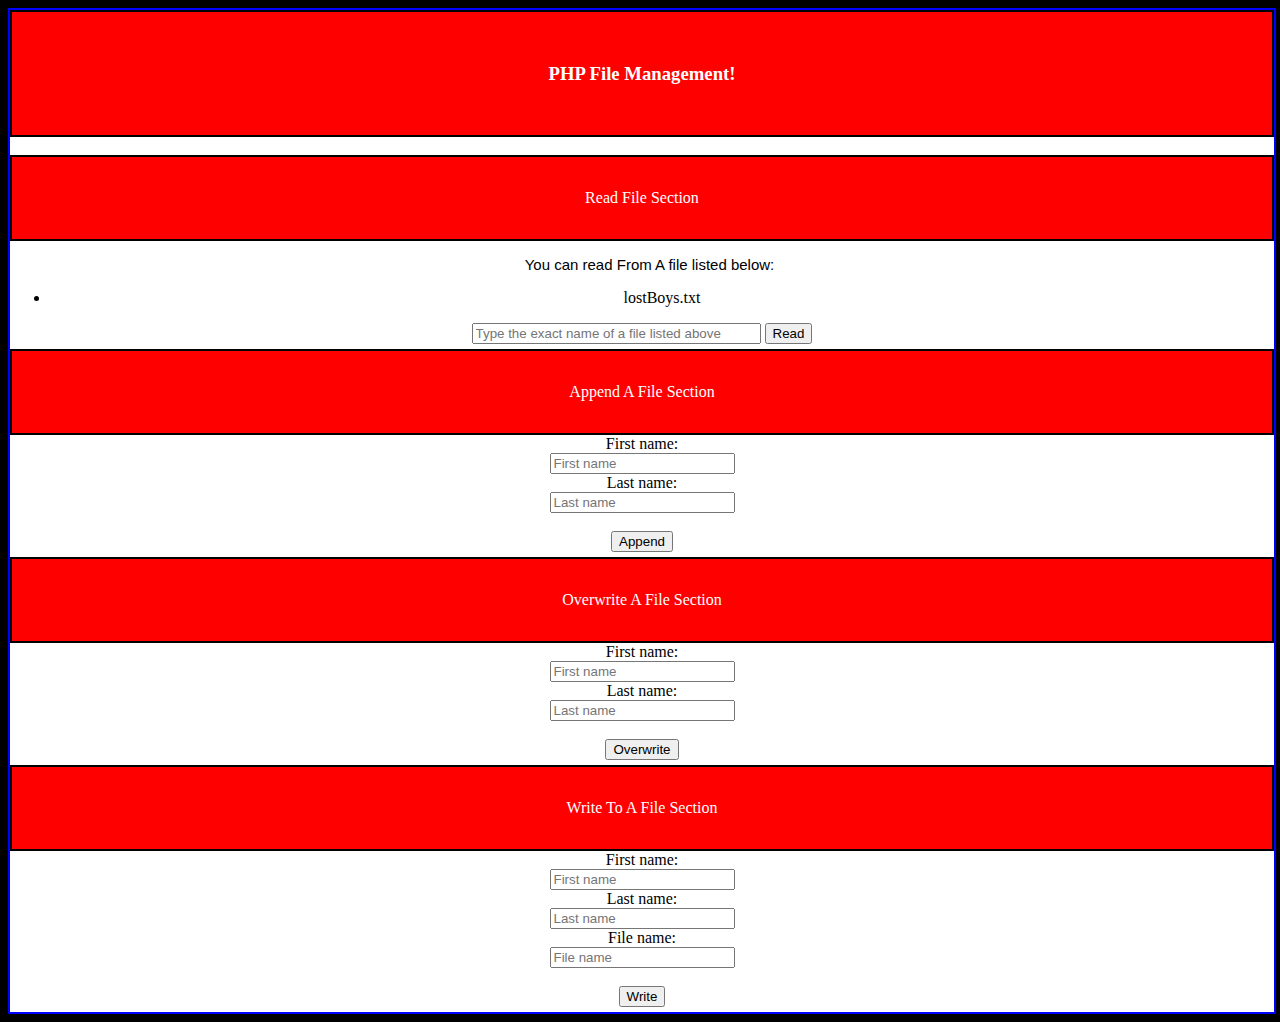
<file: HomeWork/HW 5/index.html>
<!DOCTYPE HTML>
<html>
<head>
    <meta charset="utf-8">
    <title>Home Work 5</title>
    <link rel="stylesheet" href="css/mystyle.css">
    </head>
    
    <body class="black">
        
      <div class="grid"> 
          
          <header><h3>PHP File Management!</h3></header>
          <br>
         
          
          <!-- Row 1 Read file -->
    <div class="row">
        <div class="col12">
            <header>Read File Section</header>
            <p class="center">You can read From A file listed below:</p>
            <ul class="center">
            <li class="center">lostBoys.txt</li>
            </ul>
        
            <form class="center" action="Readfile.php" method="post">
           <input type="text" name="filename" placeholder="Type the exact name of a file listed above" size="33">
           <input type="submit" value="Read">
            </form>
        </div>
    </div>
      
          <!-- Row 2 Append file -->
    <div class="row">
        <div class="col12">
        <header>Append A File Section</header>
        <form class="center" action="appendfile.php" method="post">
            First name:<br>
            <input type="text" name="fname" placeholder="First name">
            <br>
            Last name:<br>
            <input type="text" name="lname"  placeholder="Last name">
            <br><br>
            <input type="submit" value="Append">
        </form>
              </div>
        </div>
          
           <!-- Row 3 Overwrite A file -->
    <div class="row">
        <div class="col12">
        <header>Overwrite A File Section</header>
        <form class="center" action="overwrite.php" method="post">
            First name:<br>
            <input type="text" name="fname" placeholder="First name">
            <br>
            Last name:<br>
            <input type="text" name="lname"  placeholder="Last name">
            <br><br>
            <input type="submit" value="Overwrite">
        </form>     
              </div>
        </div>
          
          <!-- Row 4 Write To A file -->
    <div class="row">
        <div class="col12">
        <header>Write To A File Section</header>
        <form class="center" action="write.php" method="post">
            First name:<br>
            <input type="text" name="fname" placeholder="First name">
            <br>
            Last name:<br>
            <input type="text" name="lname"  placeholder="Last name">
            <br>
            File name:<br>
            <input type="text" name="filename"  placeholder="File name">
            <br><br>
            <input type="submit" value="Write">
        </form>     
              </div>
    </div>
          
          <!-- End of grid div tag-->
        </div>
    
    </body>
</html>
</file>
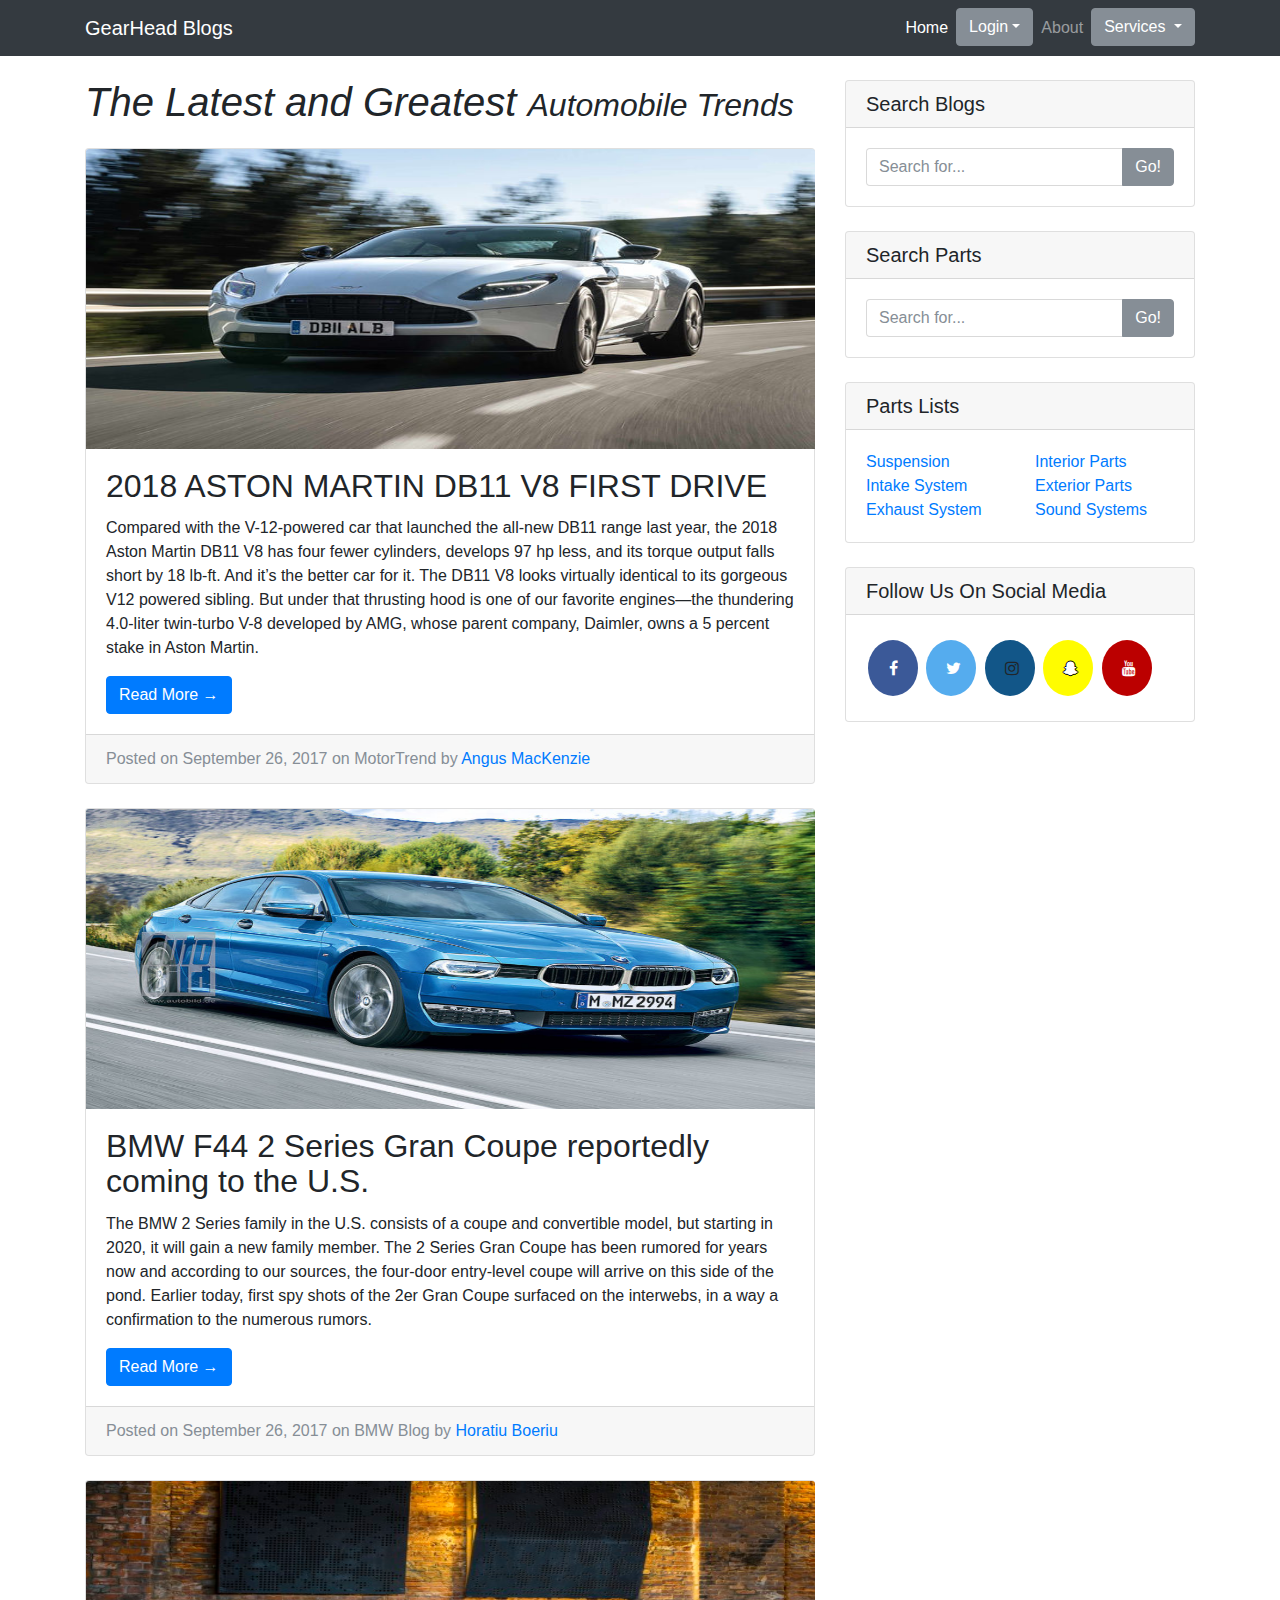
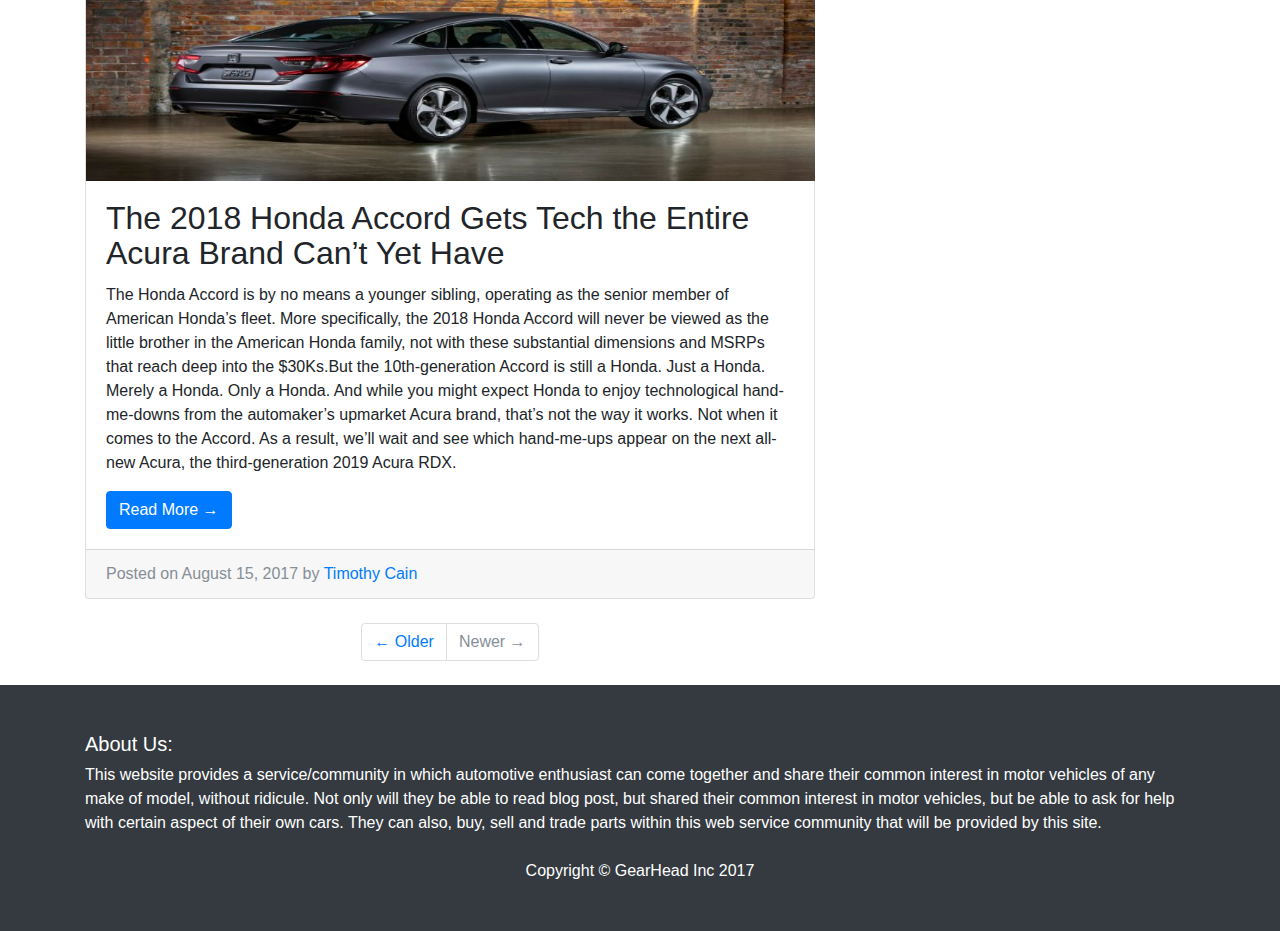
<file: HomeWork/Project 2/index.html>
<!DOCTYPE html>
<html lang="en">

  <head>

    <meta charset="utf-8">
    <meta name="viewport" content="width=device-width, initial-scale=1, shrink-to-fit=no">
    <meta name="description" content="">
    <meta name="author" content="">

    <title>GearHead Inc</title>
      <!-- Other CSS -->
      <link rel="stylesheet" href="https://cdnjs.cloudflare.com/ajax/libs/font-awesome/4.7.0/css/font-awesome.min.css">
      <link rel="stylesheet" href="mycss/mycss.css">

    <!-- Bootstrap core CSS -->
    <link href="vendor/bootstrap/css/bootstrap.min.css" rel="stylesheet">

    <!-- Custom styles for this template -->
    <link href="css/blog-home.css" rel="stylesheet">
    <link rel="stylesheet" href="https://cdnjs.cloudflare.com/ajax/libs/font-awesome/4.7.0/css/font-awesome.min.css">

  </head>

  <body>
      

    <!-- Navigation -->
    <nav class="navbar navbar-expand-lg navbar-dark bg-dark fixed-top">
      <div class="container">
        <a class="navbar-brand" href="index.html">GearHead Blogs</a>
        <button class="navbar-toggler" type="button" data-toggle="collapse" data-target="#navbarResponsive" aria-controls="navbarResponsive" aria-expanded="false" aria-label="Toggle navigation">
          <span class="navbar-toggler-icon"></span>
        </button>
        <div class="collapse navbar-collapse" id="navbarResponsive">
          <ul class="navbar-nav ml-auto">
            <li class="nav-item active">
              <a class="nav-link" href="index.html">Home
                <span class="sr-only">(current)</span>
              </a>
            </li>
              
             <li class="nav-item">
                  <div class="dropdown">
                     <button class="btn btn-secondary dropdown-toggle" type="button" id="dropdownMenuButton" data-toggle="dropdown" aria-haspopup="true" aria-expanded="false">Login</button>
                      <div class="dropdown-menu" aria-labelledby="dropdownMenuButton">
                        <form class="form-group">
                          <div>
                            <label for="usr">Username:</label>
                            <input type="text" class="form-control" id="usr">
                            <label for="pwd">Password:</label>
                            <input type="password" class="form-control" id="pwd">
                            </div>
                        </form>
                           <span class="input-group-btn">
                               <button class="btn btn-secondary" type="button">Signin</button>
                          </span>
                    </div>
                  </div>
              </li>
              
            <li class="nav-item">
              <a class="nav-link" href="#About">About</a>
            </li>
              
              <li class="nav-item">
                  <div class="dropdown">
                     <button class="btn btn-secondary dropdown-toggle" type="button" id="dropdownMenuButton" data-toggle="dropdown" aria-haspopup="true" aria-expanded="false">Services
                      </button>
                      <div class="dropdown-menu" aria-labelledby="dropdownMenuButton">
                        <a class="dropdown-item" href="#">Post Blogs</a>
                        <a class="dropdown-item" href="#">List item for sale</a>
                        <a class="dropdown-item" href="#">Browse items for sale</a>
                        <a class="dropdown-item" href="#">Post Videos</a>
                        <a class="dropdown-item" href="#">Chat</a>
                    </div>
                  </div>
              </li>
              
            <li class="nav-item">
              <!--<a class="nav-link" href="#">Contact</a>-->
                
            </li>
          </ul>
        </div>
      </div>
    </nav>

    <!-- Page Content -->
    <div class="container">

      <div class="row">

        <!-- Blog Entries Column -->
        <div class="col-md-8">

          <h1 class="my-4"><em>The Latest and Greatest
            <small>Automobile Trends</small>
              </em></h1>

          <!-- Blog Post -->
          <div class="card mb-4">
            <img class="card-img-top" src="myimg/2018-Aston-Martin-DB11-V8-front-three-quarter-in-motion-02-close-crop.jpg" style="width:729px; height:300px;" alt="2018 Aston Martin DB11 V8">
            <div class="card-body">
              <h2 class="card-title">2018 ASTON MARTIN DB11 V8 FIRST DRIVE</h2>
              <p class="card-text">Compared with the V-12-powered car that launched the all-new DB11 range last year, the 2018 Aston Martin DB11 V8 has four fewer cylinders, develops 97 hp less, and its torque output falls short by 18 lb-ft. And it’s the better car for it. The DB11 V8 looks virtually identical to its gorgeous V12 powered sibling. But under that thrusting hood is one of our favorite engines—the thundering 4.0-liter twin-turbo V-8 developed by AMG, whose parent company, Daimler, owns a 5 percent stake in Aston Martin.</p>
              <a href="http://www.motortrend.com/cars/aston-martin/db11/2018/2018-aston-martin-db11-v8-first-drive/" class="btn btn-primary">Read More &rarr;</a>
            </div>
            <div class="card-footer text-muted">
              Posted on September 26, 2017 on MotorTrend by
              <a href="http://www.motortrend.com/staff/angus-mackenzie/">Angus MacKenzie</a>
            </div>
          </div>

          <!-- Blog Post -->
          <div class="card mb-4">
            <img class="card-img-top" src="myimg/bmw-2-series-gran-coupe-rendering-830x553.jpg" alt="Card image cap" style="width:729px; height:300px;">
            <div class="card-body">
              <h2 class="card-title">BMW F44 2 Series Gran Coupe reportedly coming to the U.S.</h2>
              <p class="card-text">The BMW 2 Series family in the U.S. consists of a coupe and convertible model, but starting in 2020, it will gain a new family member. The 2 Series Gran Coupe has been rumored for years now and according to our sources, the four-door entry-level coupe will arrive on this side of the pond. Earlier today, first spy shots of the 2er Gran Coupe surfaced on the interwebs, in a way a confirmation to the numerous rumors.</p>
              <a href="http://www.bmwblog.com/2017/09/26/bmw-f44-2-series-gran-coupe-reportedly-coming-u-s/" class="btn btn-primary">Read More &rarr;</a>
            </div>
            <div class="card-footer text-muted">
              Posted on September 26, 2017 on BMW Blog by
              <a href="http://www.bmwblog.com/author/admin/">Horatiu Boeriu</a>
            </div>
          </div>

          <!-- Blog Post -->
          <div class="card mb-4">
            <img class="card-img-top" src="myimg/2018-Honda-Accord-Touring-grey.jpg" alt="2018 Honda Accord" style="width:729px; height:300px;">
            <div class="card-body">
              <h2 class="card-title">The 2018 Honda Accord Gets Tech the Entire Acura Brand Can’t Yet Have</h2>
              <p class="card-text">The Honda Accord is by no means a younger sibling, operating as the senior member of American Honda’s fleet.
              More specifically, the 2018 Honda Accord will never be viewed as the little brother in the American Honda family, not with these substantial dimensions and MSRPs that reach deep into the $30Ks.But the 10th-generation Accord is still a Honda. Just a Honda. Merely a Honda. Only a Honda. And while you might expect Honda to enjoy technological hand-me-downs from the automaker’s upmarket Acura brand, that’s not the way it works. Not when it comes to the Accord. As a result, we’ll wait and see which hand-me-ups appear on the next all-new Acura, the third-generation 2019 Acura RDX.</p>
              <a href="http://www.thetruthaboutcars.com/2017/08/2018-honda-accord-gets-tech-acura-brand-cant-yet/#more-1585162" class="btn btn-primary">Read More &rarr;</a>
            </div>
            <div class="card-footer text-muted">
              Posted on August 15, 2017 by
              <a href="http://www.thetruthaboutcars.com/author/timothy-cain/">Timothy Cain</a>
            </div>
          </div>

          <!-- Pagination -->
          <ul class="pagination justify-content-center mb-4">
            <li class="page-item">
              <a class="page-link" href="#">&larr; Older</a>
            </li>
            <li class="page-item disabled">
              <a class="page-link" href="#">Newer &rarr;</a>
            </li>
          </ul>

        </div>

        <!-- Sidebar Widgets Column -->
        <div class="col-md-4">

          <!-- Search Widget -->
          <div class="card my-4">
            <h5 class="card-header">Search Blogs</h5>
            <div class="card-body">
              <div class="input-group">
                <input type="text" class="form-control" placeholder="Search for...">
                <span class="input-group-btn">
                  <button class="btn btn-secondary" type="button">Go!</button>
                </span>
              </div>
            </div>
          </div>
            
            <div class="card my-4">
            <h5 class="card-header">Search Parts</h5>
            <div class="card-body">
              <div class="input-group">
                <input type="text" class="form-control" placeholder="Search for...">
                <span class="input-group-btn">
                  <button class="btn btn-secondary" type="button">Go!</button>
                </span>
              </div>
            </div>
          </div>

          <!-- Categories Widget -->
          <div class="card my-4">
            <h5 class="card-header">Parts Lists</h5>
            <div class="card-body">
              <div class="row">
                <div class="col-lg-6">
                  <ul class="list-unstyled mb-0">
                    <li>
                      <a href="#">Suspension</a>
                    </li>
                    <li>
                      <a href="#">Intake System</a>
                    </li>
                    <li>
                      <a href="#">Exhaust System</a>
                    </li>
                  </ul>
                </div>
                <div class="col-lg-6">
                  <ul class="list-unstyled mb-0">
                    <li>
                      <a href="#">Interior Parts</a>
                    </li>
                    <li>
                      <a href="#">Exterior Parts</a>
                    </li>
                    <li>
                      <a href="#">Sound Systems</a>
                    </li>
                  </ul>
                </div>
              </div>
            </div>
          </div>

          <!-- Side Widget -->
          <div class="card my-4">
            <h5 class="card-header">Follow Us On Social Media</h5>
            <div class="card-body">
                <a class="fa fa-facebook" href="#"></a>
              <a class="fa fa-twitter" href="#"></a> 
              <a class="fa fa-instagram"></a>
              <a class="fa fa-snapchat-ghost" href="#"></a>  
              <a class="fa fa-youtube" href="#" ></a>
            </div>
          </div>

        </div>

      </div>
      <!-- /.row -->

    </div>
    <!-- /.container -->

    <!-- Footer -->
    <footer class="py-5 bg-dark">
      <div class="container">
          <h5 class="text-white">About Us:</h5>
          <a name ="About"><p class="m-0 text-left text-white">This website provides a service/community in which automotive enthusiast can come together and share their common interest in motor vehicles of any make of model, without ridicule. Not only will they be able to read blog post, but shared their common interest in motor vehicles, but be able to ask for help with certain aspect of their own cars. They can also, buy, sell and trade parts within this web service community that will be provided by this site.</p></a>
          <br>
        <p class="m-0 text-center text-white">Copyright &copy; GearHead Inc 2017</p>
      </div>
      <!-- /.container -->
    </footer>

    <!-- Bootstrap core JavaScript -->
    <script src="vendor/jquery/jquery.min.js"></script>
    <script src="vendor/popper/popper.min.js"></script>
    <script src="vendor/bootstrap/js/bootstrap.min.js"></script>

  </body>

</html>
</file>
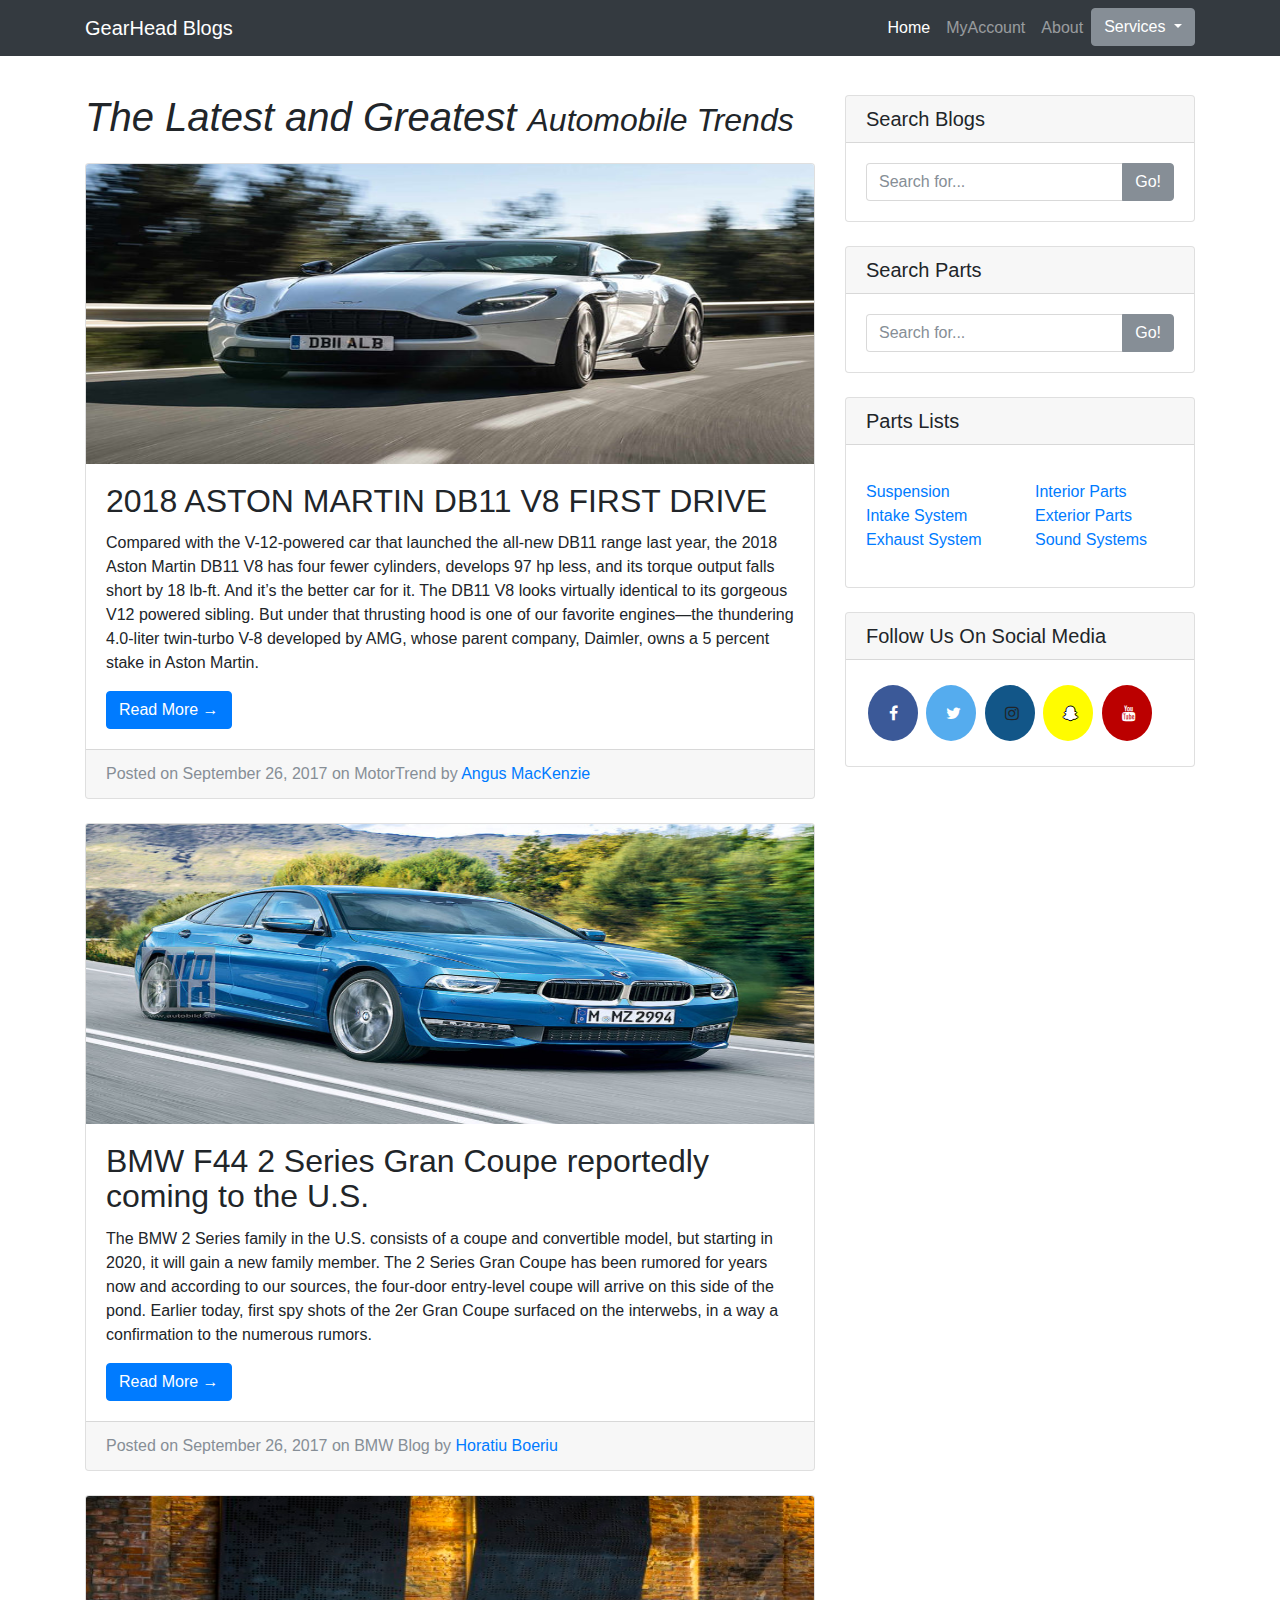
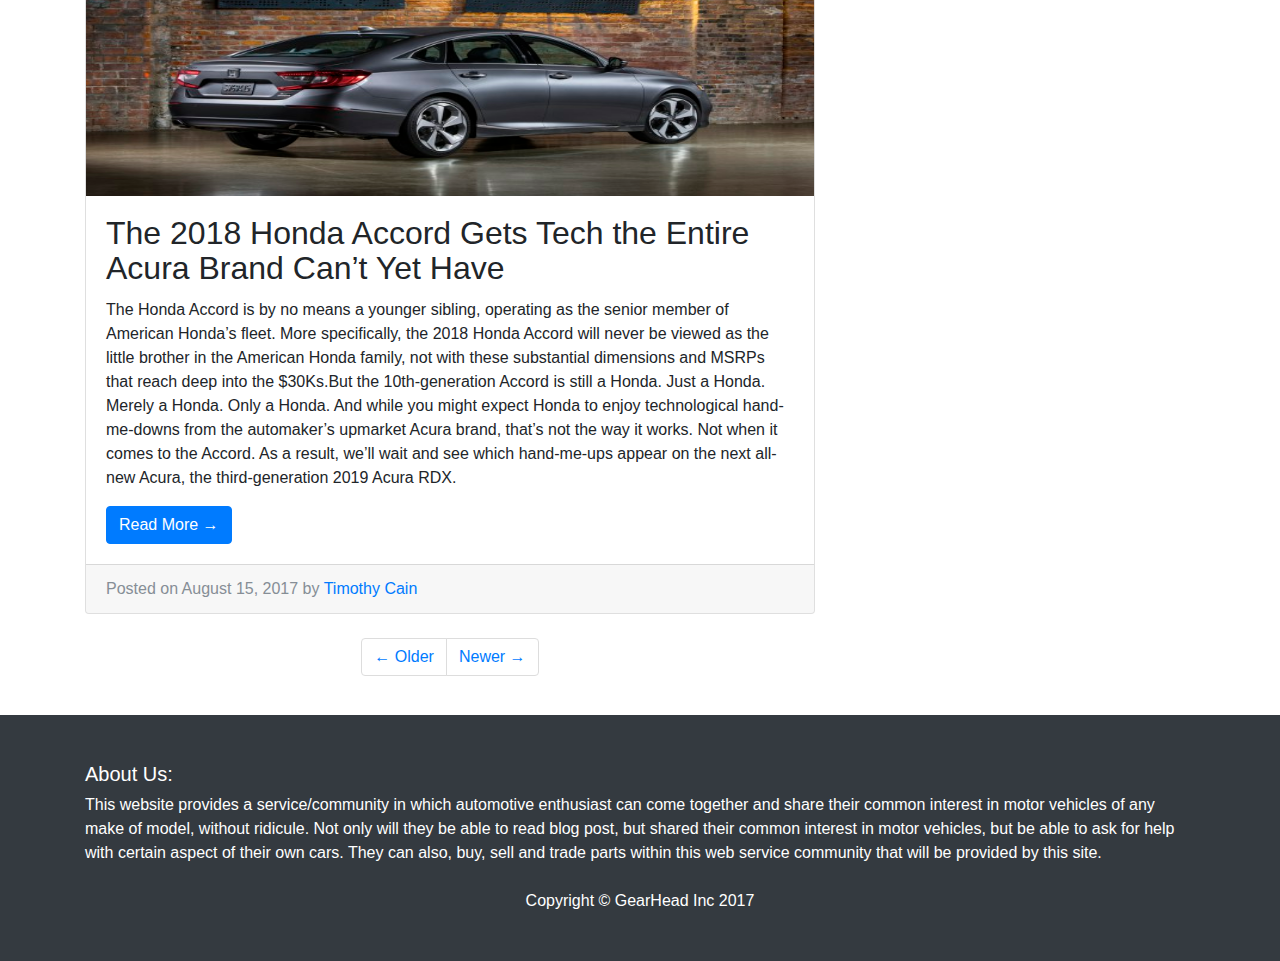
<file: HomeWork/Project 3/index.html>
<!DOCTYPE html>
<html lang="en">

  <head>

    <meta charset="utf-8">
    <meta name="viewport" content="width=device-width, initial-scale=1, shrink-to-fit=no">
    <meta name="description" content="">
    <meta name="author" content="">

    <title>GearHead Inc</title>
      <!-- Other CSS -->
      <link rel="stylesheet" href="https://cdnjs.cloudflare.com/ajax/libs/font-awesome/4.7.0/css/font-awesome.min.css">
      <link rel="stylesheet" href="css/mycss1.css">

    <!-- Bootstrap core CSS -->
    <link href="vendor/bootstrap/css/bootstrap.min.css" rel="stylesheet">

    <!-- Custom styles for this template -->
    <link href="css/blog-home.css" rel="stylesheet">
    <link rel="stylesheet" href="https://cdnjs.cloudflare.com/ajax/libs/font-awesome/4.7.0/css/font-awesome.min.css">

  </head>

  <body>
      

    <!-- Navigation -->
    <nav class="navbar navbar-expand-lg navbar-dark bg-dark fixed-top">
      <div class="container">
        <a class="navbar-brand" href="index.html">GearHead Blogs</a>
        <button class="navbar-toggler" type="button" data-toggle="collapse" data-target="#navbarResponsive" aria-controls="navbarResponsive" aria-expanded="false" aria-label="Toggle navigation">
          <span class="navbar-toggler-icon"></span>
        </button>
        <div class="collapse navbar-collapse" id="navbarResponsive">
          <ul class="navbar-nav ml-auto">
            <li class="nav-item active">
              <a class="nav-link" href="index.html">Home
                <span class="sr-only">(current)</span>
              </a>
            </li>
              
              <li class="nav-item">
                  <a class="nav-link" href="signin-signup%20form.html">MyAccount</a>
              </li>
              
            <li class="nav-item">
              <a class="nav-link" href="#About">About</a>
    
              <li class="nav-item">
                  <div class="dropdown">
                     <button class="btn btn-secondary dropdown-toggle" type="button" id="dropdownMenuButton" data-toggle="dropdown" aria-haspopup="true" aria-expanded="false">Services
                      </button>
                      <div class="dropdown-menu" aria-labelledby="dropdownMenuButton">
                        <a class="dropdown-item" href="write_new_blog_form.html">Write a Blog</a>
                        <a class="dropdown-item" href="#">List item for sale</a>
                        <a class="dropdown-item" href="#Parts Lists">Browse items for sale</a>
                        <a class="dropdown-item" href="#">Post Videos</a>
                        <a class="dropdown-item" href="#">Chat</a>
                    </div>
                  </div>
              </li>
              
            <li class="nav-item">
              <!--<a class="nav-link" href="#">Contact</a>-->
                
            </li>
          </ul>
        </div>
      </div>
    </nav>

    <!-- Page Content -->
    <div class="container">

      <div class="row">

        <!-- Blog Entries Column -->
        <div class="col-md-8">

          <h1 class="my-4"><em>The Latest and Greatest
            <small>Automobile Trends</small>
              </em></h1>

          <!-- Blog Post -->
          <div class="card mb-4">
            <img class="card-img-top" src="myimg/2018-Aston-Martin-DB11-V8-front-three-quarter-in-motion-02-close-crop.jpg" style="width:729px; height:300px;" alt="2018 Aston Martin DB11 V8">
            <div class="card-body">
              <h2 class="card-title">2018 ASTON MARTIN DB11 V8 FIRST DRIVE</h2>
              <p class="card-text">Compared with the V-12-powered car that launched the all-new DB11 range last year, the 2018 Aston Martin DB11 V8 has four fewer cylinders, develops 97 hp less, and its torque output falls short by 18 lb-ft. And it’s the better car for it. The DB11 V8 looks virtually identical to its gorgeous V12 powered sibling. But under that thrusting hood is one of our favorite engines—the thundering 4.0-liter twin-turbo V-8 developed by AMG, whose parent company, Daimler, owns a 5 percent stake in Aston Martin.</p>
              <a href="http://www.motortrend.com/cars/aston-martin/db11/2018/2018-aston-martin-db11-v8-first-drive/" class="btn btn-primary">Read More &rarr;</a>
            </div>
            <div class="card-footer text-muted">
              Posted on September 26, 2017 on MotorTrend by
              <a href="http://www.motortrend.com/staff/angus-mackenzie/">Angus MacKenzie</a>
            </div>
          </div>

          <!-- Blog Post -->
          <div class="card mb-4">
            <img class="card-img-top" src="myimg/bmw-2-series-gran-coupe-rendering-830x553.jpg" alt="Card image cap" style="width:729px; height:300px;">
            <div class="card-body">
              <h2 class="card-title">BMW F44 2 Series Gran Coupe reportedly coming to the U.S.</h2>
              <p class="card-text">The BMW 2 Series family in the U.S. consists of a coupe and convertible model, but starting in 2020, it will gain a new family member. The 2 Series Gran Coupe has been rumored for years now and according to our sources, the four-door entry-level coupe will arrive on this side of the pond. Earlier today, first spy shots of the 2er Gran Coupe surfaced on the interwebs, in a way a confirmation to the numerous rumors.</p>
              <a href="http://www.bmwblog.com/2017/09/26/bmw-f44-2-series-gran-coupe-reportedly-coming-u-s/" class="btn btn-primary">Read More &rarr;</a>
            </div>
            <div class="card-footer text-muted">
              Posted on September 26, 2017 on BMW Blog by
              <a href="http://www.bmwblog.com/author/admin/">Horatiu Boeriu</a>
            </div>
          </div>

          <!-- Blog Post -->
          <div class="card mb-4">
            <img class="card-img-top" src="myimg/2018-Honda-Accord-Touring-grey.jpg" alt="2018 Honda Accord" style="width:729px; height:300px;">
            <div class="card-body">
              <h2 class="card-title">The 2018 Honda Accord Gets Tech the Entire Acura Brand Can’t Yet Have</h2>
              <p class="card-text">The Honda Accord is by no means a younger sibling, operating as the senior member of American Honda’s fleet.
              More specifically, the 2018 Honda Accord will never be viewed as the little brother in the American Honda family, not with these substantial dimensions and MSRPs that reach deep into the $30Ks.But the 10th-generation Accord is still a Honda. Just a Honda. Merely a Honda. Only a Honda. And while you might expect Honda to enjoy technological hand-me-downs from the automaker’s upmarket Acura brand, that’s not the way it works. Not when it comes to the Accord. As a result, we’ll wait and see which hand-me-ups appear on the next all-new Acura, the third-generation 2019 Acura RDX.</p>
              <a href="http://www.thetruthaboutcars.com/2017/08/2018-honda-accord-gets-tech-acura-brand-cant-yet/#more-1585162" class="btn btn-primary">Read More &rarr;</a>
            </div>
            <div class="card-footer text-muted">
              Posted on August 15, 2017 by
              <a href="http://www.thetruthaboutcars.com/author/timothy-cain/">Timothy Cain</a>
            </div>
          </div>

          <!-- Pagination -->
          <ul class="pagination justify-content-center mb-4">
            <li class="page-item">
              <a class="page-link" href="#">&larr; Older</a>
            </li>
            <li class="page-item">
              <a class="page-link" href="newer_blog.html">Newer &rarr;</a>
            </li>
          </ul>

        </div>

        <!-- Sidebar Widgets Column -->
        <div class="col-md-4">

          <!-- Search Widget -->
          <div class="card my-4">
            <h5 class="card-header">Search Blogs</h5>
            <div class="card-body">
              <div class="input-group">
                <input type="text" class="form-control" placeholder="Search for...">
                <span class="input-group-btn">
                  <button class="btn btn-secondary" type="button">Go!</button>
                </span>
              </div>
            </div>
          </div>
            
            <div class="card my-4">
            <h5 class="card-header">Search Parts</h5>
            <div class="card-body">
              <div class="input-group">
                <input type="text" class="form-control" placeholder="Search for...">
                <span class="input-group-btn">
                  <button class="btn btn-secondary" type="button">Go!</button>
                </span>
              </div>
            </div>
          </div>

          <!-- Categories Widget -->
          <div class="card my-4">
              <a name="Parts Lists"><h5 class="card-header">Parts Lists</h5></a>
            <div class="card-body">
              <div class="row">
                <div class="col-lg-6">
                  <ul class="list-unstyled mb-0">
                    <li>
                      <a href="#">Suspension</a>
                    </li>
                    <li>
                      <a href="#">Intake System</a>
                    </li>
                    <li>
                      <a href="#">Exhaust System</a>
                    </li>
                  </ul>
                </div>
                <div class="col-lg-6">
                  <ul class="list-unstyled mb-0">
                    <li>
                      <a href="#">Interior Parts</a>
                    </li>
                    <li>
                      <a href="#">Exterior Parts</a>
                    </li>
                    <li>
                      <a href="#">Sound Systems</a>
                    </li>
                  </ul>
                </div>
              </div>
            </div>
          </div>

          <!-- Side Widget -->
          <div class="card my-4">
            <h5 class="card-header">Follow Us On Social Media</h5>
            <div class="card-body">
                <a class="fa fa-facebook" href="#"></a>
              <a class="fa fa-twitter" href="#"></a> 
              <a class="fa fa-instagram"></a>
              <a class="fa fa-snapchat-ghost" href="#"></a>  
              <a class="fa fa-youtube" href="#" ></a>
            </div>
          </div>

        </div>

      </div>
      <!-- /.row -->

    </div>
    <!-- /.container -->

    <!-- Footer -->
    <footer class="py-5 bg-dark">
      <div class="container">
          <h5 class="text-white">About Us:</h5>
          <a name ="About"><p class="m-0 text-left text-white">This website provides a service/community in which automotive enthusiast can come together and share their common interest in motor vehicles of any make of model, without ridicule. Not only will they be able to read blog post, but shared their common interest in motor vehicles, but be able to ask for help with certain aspect of their own cars. They can also, buy, sell and trade parts within this web service community that will be provided by this site.</p></a>
          <br>
        <p class="m-0 text-center text-white">Copyright &copy; GearHead Inc 2017</p>
      </div>
      <!-- /.container -->
    </footer>
      
    <!-- Bootstrap core JavaScript -->
    <script src="vendor/jquery/jquery.min.js"></script>
    <script src="vendor/popper/popper.min.js"></script>
    <script src="vendor/bootstrap/js/bootstrap.min.js"></script>

  </body>

</html>
</file>
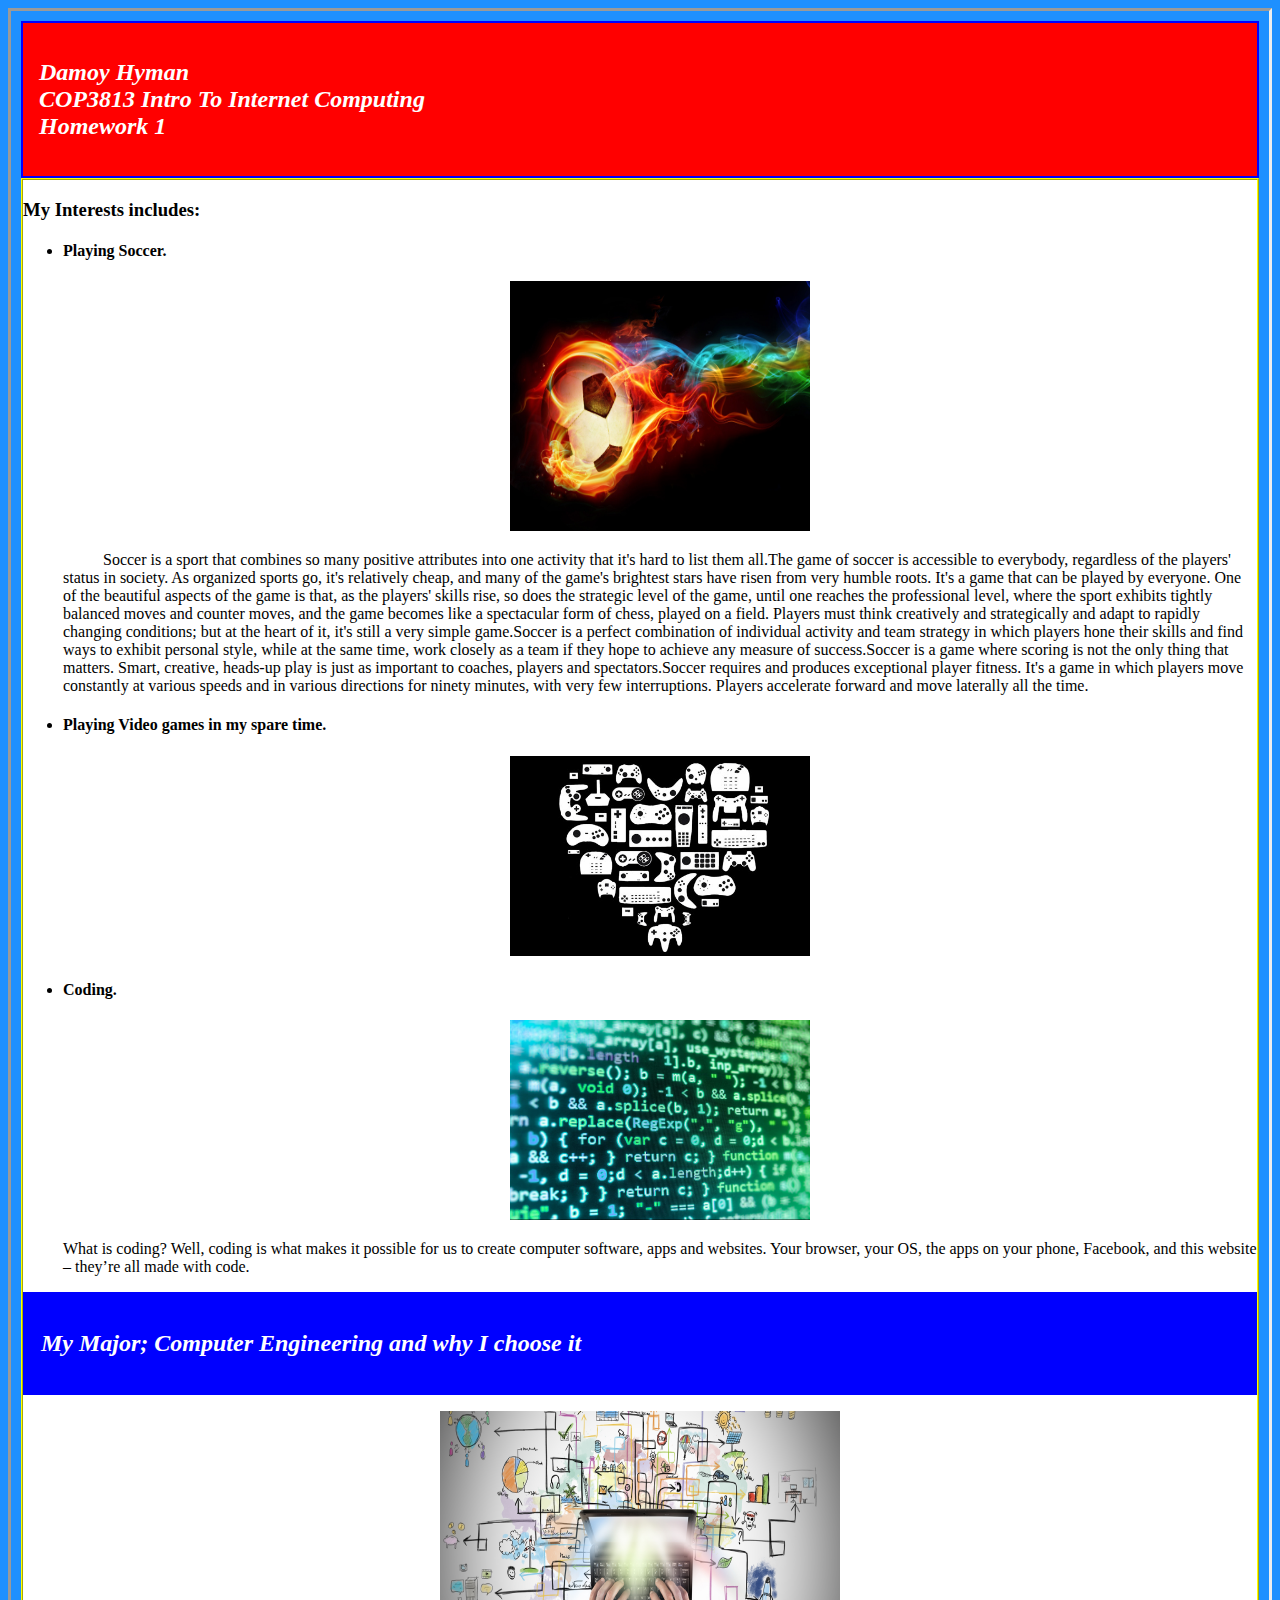
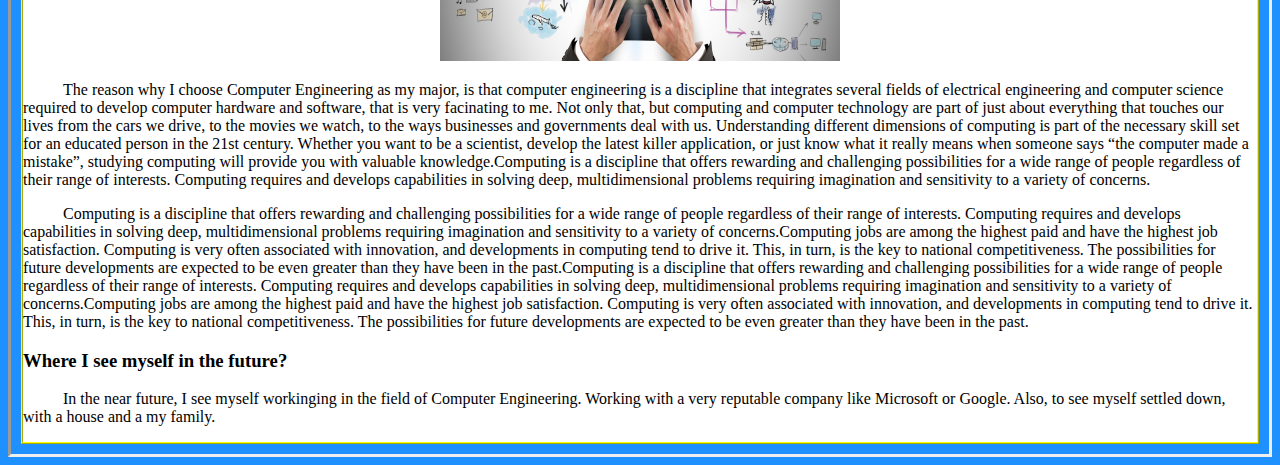
<file: HomeWork/HW 1/HW1.html>
<!DOCTYPE html>
<html> 
    <head> 
        <title>Damoy's Webpage</title> 
       <link rel="stylesheet" href="css/mystyle.css" >
    </head>
   
    <body>
        <header>
            <h2 style="font-family:serif"><em>Damoy Hyman<br>COP3813 Intro To Internet Computing<br>Homework 1</em></h2>
        </header>
       
       <div class="container">
           <h3 style="font-family:serif">My Interests includes:</h3>
           
           <ul>
               <li>
                <h4>Playing Soccer.</h4>
                <figure><img src="img/Soccer.jpg" width="300" height="250"></figure>
                <p class="indent">Soccer is a sport that combines so many positive attributes into one activity that it's hard to list them all.The game of soccer is accessible to everybody, regardless of the players' status in society. As organized sports go, it's relatively cheap, and many of the game's brightest stars have risen from very humble roots. It's a game that can be played by everyone. One of the beautiful aspects of the game is that, as the players' skills rise, so does the strategic level of the game, until one reaches the professional level, where the sport exhibits tightly balanced moves and counter moves, and the game becomes like a spectacular form of chess, played on a field. Players must think creatively and strategically and adapt to rapidly changing conditions; but at the heart of it, it's still a very simple game.Soccer is a perfect combination of individual activity and team strategy in which players hone their skills and find ways to exhibit personal style, while at the same time, work closely as a team if they hope to achieve any measure of success.Soccer is a game where scoring is not the only thing that matters. Smart, creative, heads-up play is just as important to coaches, players and spectators.Soccer requires and produces exceptional player fitness. It's a game in which players move constantly at various speeds and in various directions for ninety minutes, with very few interruptions. Players accelerate forward and move laterally all the time.</p>
               </li>
               
               <li><h4>Playing Video games in my spare time.</h4></li>
               <figure><img src="img/video-game.jpg" width="300" height="200"></figure>
               
               <li>
                   <h4>Coding.</h4>
                   <figure><img src="img/coding.jpg" width="300" height="200"></figure>
                   <p>What is coding? Well, coding is what makes it possible for us to create computer software, apps and websites. Your browser, your OS, the apps on your phone, Facebook, and this website – they’re all made with code.</p>
               </li>
         </ul>
           
           <div>
            <header style="background-color: blue">
                <h2 style="font-family:serif"><em>My Major; Computer Engineering and why I choose it</em></h2>
            </header>
               <figure><img src="img/CM.jpg" width="400" height="250"></figure>
               <p class="indent">The reason why I choose Computer Engineering as my major, is that computer engineering is a discipline that integrates several fields of electrical engineering and computer science required to develop computer hardware and software, that is very facinating to me. Not only that, but computing and computer technology are part of just about everything that touches our lives from the cars we drive, to the movies we watch, to the ways businesses and governments deal with us. Understanding different dimensions of computing is part of the necessary skill set for an educated person in the 21st century. Whether you want to be a scientist, develop the latest killer application, or just know what it really means when someone says “the computer made a mistake”, studying computing will provide you with valuable knowledge.Computing is a discipline that offers rewarding and challenging possibilities for a wide range of people regardless of their range of interests. Computing requires and develops capabilities in solving deep, multidimensional problems requiring imagination and sensitivity to a variety of concerns.</p>
               
               <p class="indent">Computing is a discipline that offers rewarding and challenging possibilities for a wide range of people regardless of their range of interests. Computing requires and develops capabilities in solving deep, multidimensional problems requiring imagination and sensitivity to a variety of concerns.Computing jobs are among the highest paid and have the highest job satisfaction. Computing is very often associated with innovation, and developments in computing tend to drive it. This, in turn, is the key to national competitiveness. The possibilities for future developments are expected to be even greater than they have been in the past.Computing is a discipline that offers rewarding and challenging possibilities for a wide range of people regardless of their range of interests. Computing requires and develops capabilities in solving deep, multidimensional problems requiring imagination and sensitivity to a variety of concerns.Computing jobs are among the highest paid and have the highest job satisfaction. Computing is very often associated with innovation, and developments in computing tend to drive it. This, in turn, is the key to national competitiveness. The possibilities for future developments are expected to be even greater than they have been in the past.</p>
       
           </div> 
           
           <div>
                <h3 style="font-family:fantasy">Where I see myself in the future?</h3>
                <p class="indent"> In the near future, I see myself workinging in the field of Computer Engineering. Working with a very reputable company like Microsoft or Google. Also, to see myself settled down, with a house and a my family.</p>
           </div>
           
       </div>
        
        
    </body>
</html>
</file>
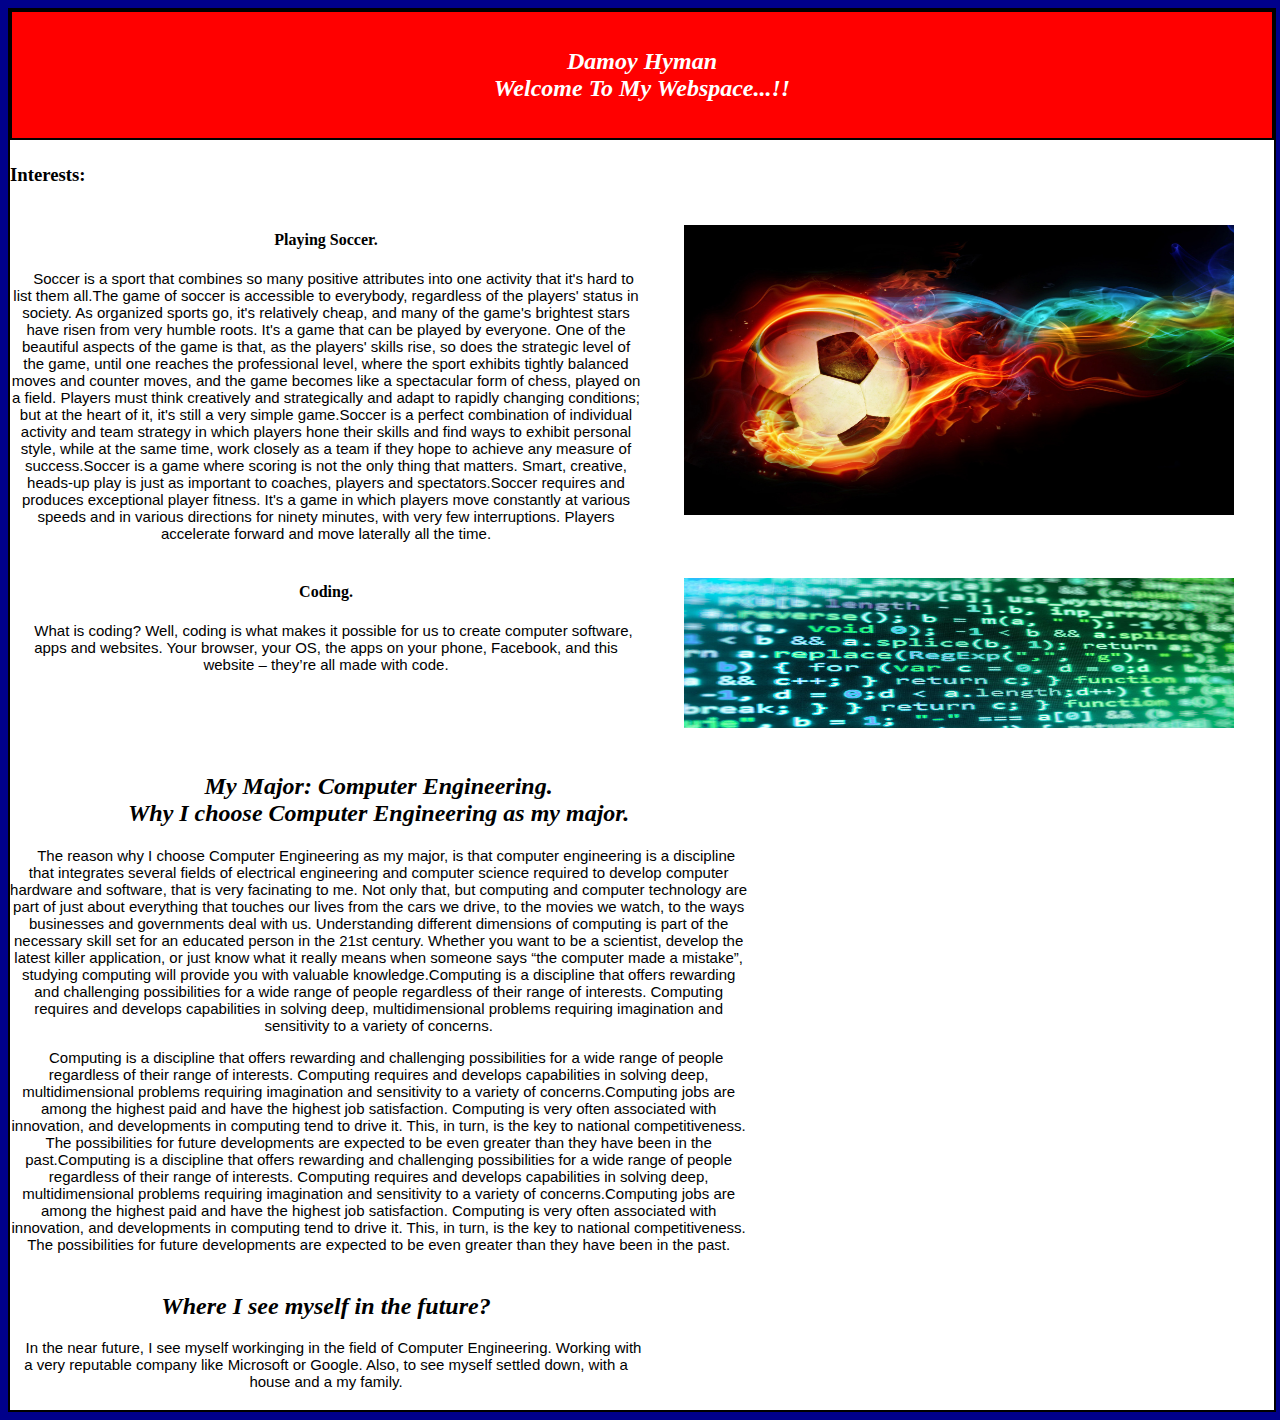
<file: HomeWork/HW 2/HW2.html>
<!DOCTYPE html>
<htm>
    <head>
        <title>Damoy's New Webpage</title>
        <link rel="stylesheet" href="css/mystyle.css">
    </head>
    
    <body>
        
    <div class="grid">
        <!-- Row 1 -->
        <div class="row">
            <div class="col12">
                <header><h2 style="font-family:serif"><em>Damoy Hyman<br>Welcome To My Webspace...!!</em></h2></header>
            </div>
        </div>
        
        <!-- Row 2 -->
        <div class="row">
            <div class="col1">
               <h3 style="font-family:serif">Interests:</h3>
            </div>
        </div>
        
        <!-- Row 3 -->
        <div class="row">
            <div class="col6 center">
               <h4>Playing Soccer.</h4>
               <p>Soccer is a sport that combines so many positive attributes into one activity that it's hard to list them all.The game of soccer is accessible to everybody, regardless of the players' status in society. As organized sports go, it's relatively cheap, and many of the game's brightest stars have risen from very humble roots. It's a game that can be played by everyone. One of the beautiful aspects of the game is that, as the players' skills rise, so does the strategic level of the game, until one reaches the professional level, where the sport exhibits tightly balanced moves and counter moves, and the game becomes like a spectacular form of chess, played on a field. Players must think creatively and strategically and adapt to rapidly changing conditions; but at the heart of it, it's still a very simple game.Soccer is a perfect combination of individual activity and team strategy in which players hone their skills and find ways to exhibit personal style, while at the same time, work closely as a team if they hope to achieve any measure of success.Soccer is a game where scoring is not the only thing that matters. Smart, creative, heads-up play is just as important to coaches, players and spectators.Soccer requires and produces exceptional player fitness. It's a game in which players move constantly at various speeds and in various directions for ninety minutes, with very few interruptions. Players accelerate forward and move laterally all the time.
               </p> 
            </div>
            
            <div class="col6">
                <figure class="right"><img src="img/Soccer.jpg"  alt="Soccer" style="width:550px; height:290px;"></figure>
            </div>  
            
        </div>
        
        <!-- Row 4 -->
        <div class="row">
          <div class="col6 center">
              <h4>Coding.</h4>
              <p class="indent">What is coding? Well, coding is what makes it possible for us to create computer software, apps and websites. Your browser, your OS, the apps on your phone, Facebook, and this website – they’re all made with code.
              </p>
            </div> 
            
            <div class="col6">
                <figure class="right"><img src="img/coding.jpg"  alt="Soccer" style="width:550px; height:150px;"></figure>
            </div>
        </div>
        
        <!-- Row 5 -->
        <div class="row">
            <div class="col7 center">
                <h2 style="font-family:serif"><em>My Major: Computer Engineering.<br> Why I choose Computer Engineering as my major.</em></h2>
                <p class="indent">The reason why I choose Computer Engineering as my major, is that computer engineering is a discipline that integrates several fields of electrical engineering and computer science required to develop computer hardware and software, that is very facinating to me. Not only that, but computing and computer technology are part of just about everything that touches our lives from the cars we drive, to the movies we watch, to the ways businesses and governments deal with us. Understanding different dimensions of computing is part of the necessary skill set for an educated person in the 21st century. Whether you want to be a scientist, develop the latest killer application, or just know what it really means when someone says “the computer made a mistake”, studying computing will provide you with valuable knowledge.Computing is a discipline that offers rewarding and challenging possibilities for a wide range of people regardless of their range of interests. Computing requires and develops capabilities in solving deep, multidimensional problems requiring imagination and sensitivity to a variety of concerns.</p>
               
               <p class="indent">Computing is a discipline that offers rewarding and challenging possibilities for a wide range of people regardless of their range of interests. Computing requires and develops capabilities in solving deep, multidimensional problems requiring imagination and sensitivity to a variety of concerns.Computing jobs are among the highest paid and have the highest job satisfaction. Computing is very often associated with innovation, and developments in computing tend to drive it. This, in turn, is the key to national competitiveness. The possibilities for future developments are expected to be even greater than they have been in the past.Computing is a discipline that offers rewarding and challenging possibilities for a wide range of people regardless of their range of interests. Computing requires and develops capabilities in solving deep, multidimensional problems requiring imagination and sensitivity to a variety of concerns.Computing jobs are among the highest paid and have the highest job satisfaction. Computing is very often associated with innovation, and developments in computing tend to drive it. This, in turn, is the key to national competitiveness. The possibilities for future developments are expected to be even greater than they have been in the past.</p>
       
            </div>
        </div>
        
        <!-- Row 6 -->
        <div class="row">
            <div class="col6 center">
                <h2 style="font-family:serif"><em>Where I see myself in the future?</em></h2>
                <p class="indent">In the near future, I see myself workinging in the field of Computer Engineering. Working with a very reputable company like Microsoft or Google. Also, to see myself settled down, with a house and a my family.
                </p>
            </div>
        </div>
         
        </div>
    </body>


</htm>
</file>
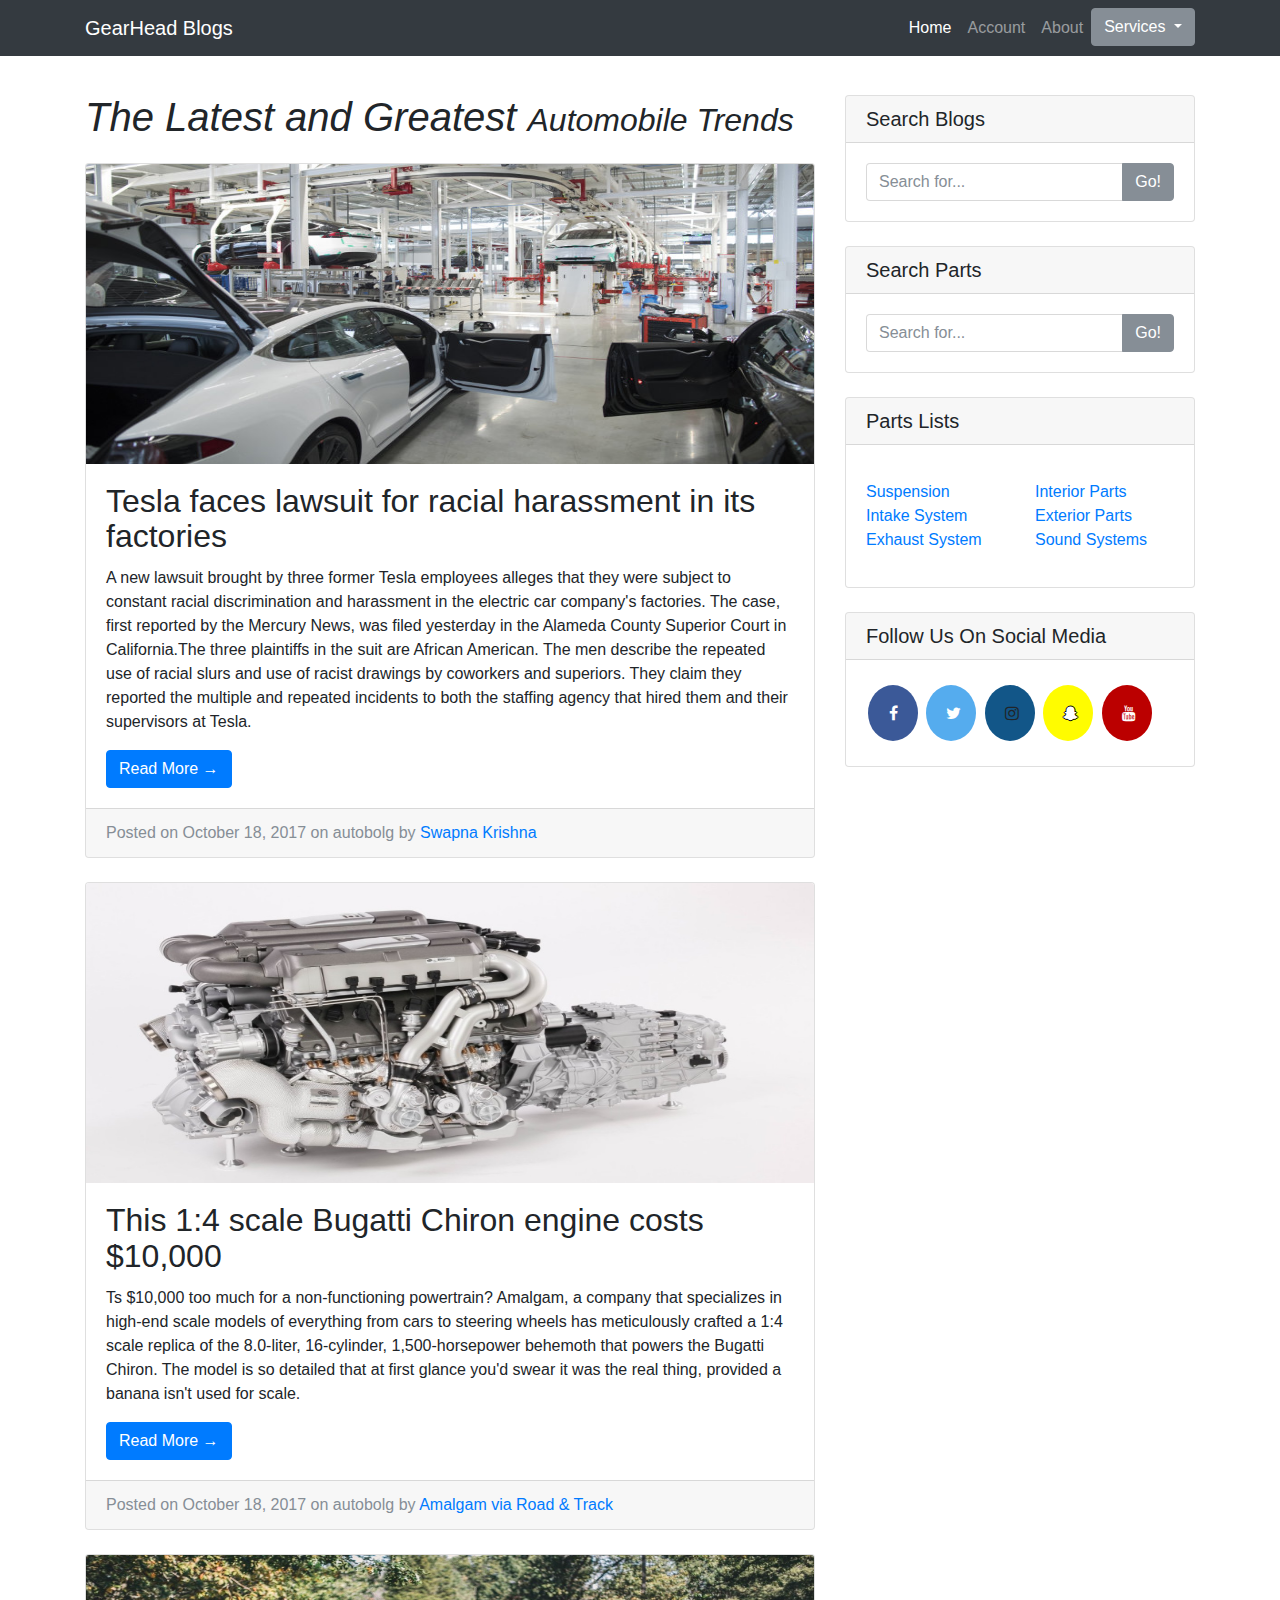
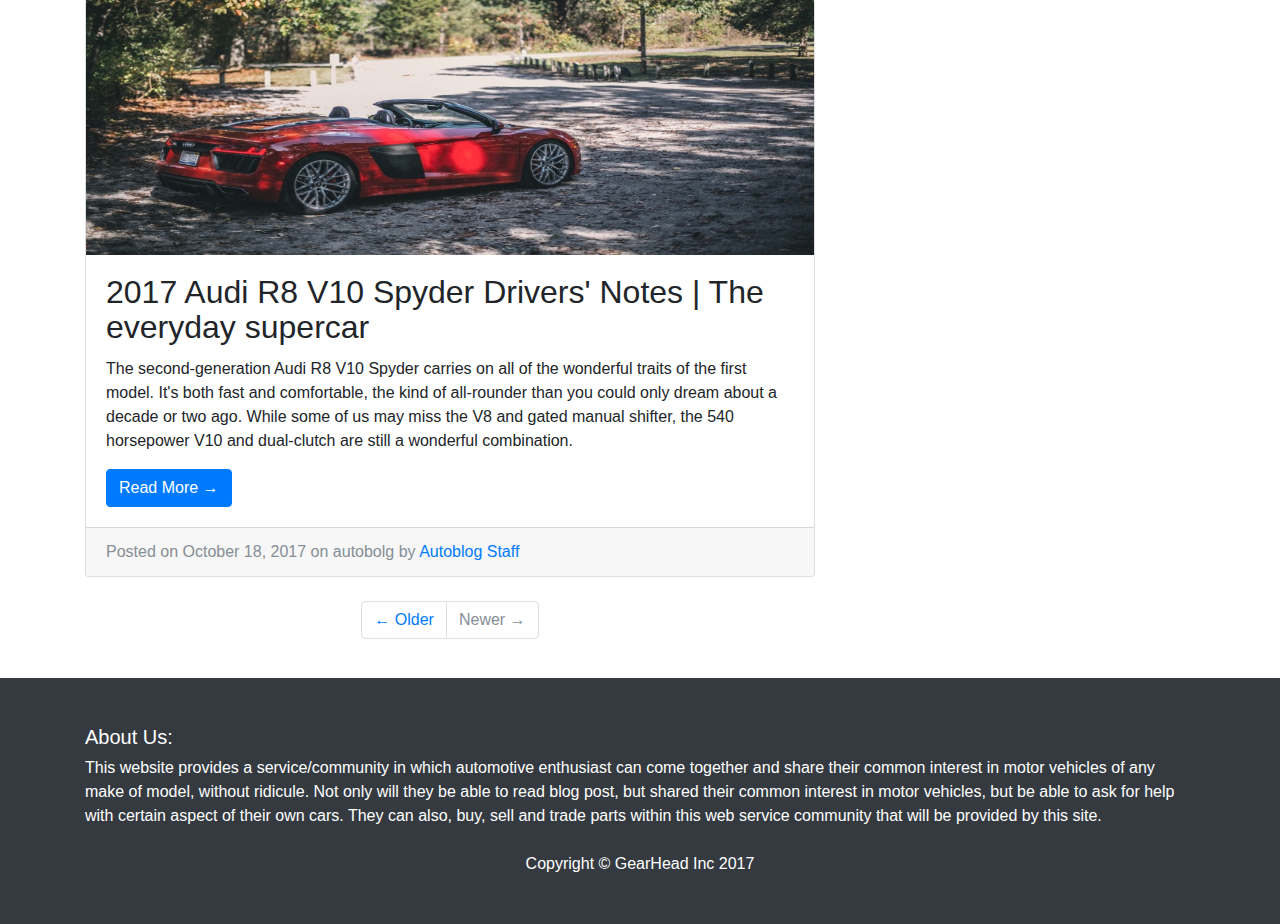
<file: HomeWork/Project 3/newer_blog.html>
<!DOCTYPE html>
<html lang="en">

  <head>

    <meta charset="utf-8">
    <meta name="viewport" content="width=device-width, initial-scale=1, shrink-to-fit=no">
    <meta name="description" content="">
    <meta name="author" content="">

    <title>GearHead Inc</title>
      <!-- Other CSS -->
      <link rel="stylesheet" href="https://cdnjs.cloudflare.com/ajax/libs/font-awesome/4.7.0/css/font-awesome.min.css">
      <link rel="stylesheet" href="css/mycss1.css">

    <!-- Bootstrap core CSS -->
    <link href="vendor/bootstrap/css/bootstrap.min.css" rel="stylesheet">

    <!-- Custom styles for this template -->
    <link href="css/blog-home.css" rel="stylesheet">
    <link rel="stylesheet" href="https://cdnjs.cloudflare.com/ajax/libs/font-awesome/4.7.0/css/font-awesome.min.css">

  </head>

  <body>
      

    <!-- Navigation -->
    <nav class="navbar navbar-expand-lg navbar-dark bg-dark fixed-top">
      <div class="container">
        <a class="navbar-brand" href="index.html">GearHead Blogs</a>
        <button class="navbar-toggler" type="button" data-toggle="collapse" data-target="#navbarResponsive" aria-controls="navbarResponsive" aria-expanded="false" aria-label="Toggle navigation">
          <span class="navbar-toggler-icon"></span>
        </button>
        <div class="collapse navbar-collapse" id="navbarResponsive">
          <ul class="navbar-nav ml-auto">
            <li class="nav-item active">
              <a class="nav-link" href="index.html">Home
                <span class="sr-only">(current)</span>
              </a>
            </li>
              
              <li class="nav-item">
                  <a class="nav-link" href="signin-signup%20form.html">Account</a>
              </li>
              
             <!--li class="nav-item">
                  <div class="dropdown">
                     <button class="btn btn-secondary dropdown-toggle" type="button" id="dropdownMenuButton" data-toggle="dropdown" aria-haspopup="true" aria-expanded="false">Login</button>
                      <div class="dropdown-menu" aria-labelledby="dropdownMenuButton">
                        <form class="form-group">
                          <div>
                            <label for="usr">Username:</label>
                            <input type="text" class="form-control" id="usr">
                            <label for="pwd">Password:</label>
                            <input type="password" class="form-control" id="pwd">
                            </div>
                        </form>
                           <span class="input-group-btn">
                               <button class="btn btn-secondary" type="button">Signin</button>
                          </span>
                    </div>
                  </div>
              </li>-->
              
            <li class="nav-item">
              <a class="nav-link" href="#About">About</a>
            </li>
              
              <li class="nav-item">
                  <div class="dropdown">
                     <button class="btn btn-secondary dropdown-toggle" type="button" id="dropdownMenuButton" data-toggle="dropdown" aria-haspopup="true" aria-expanded="false">Services
                      </button>
                      <div class="dropdown-menu" aria-labelledby="dropdownMenuButton">
                        <a class="dropdown-item" href="write_new_blog_form.html">Post Blogs</a>
                        <a class="dropdown-item" href="#">List item for sale</a>
                        <a class="dropdown-item" href="#Parts Lists">Browse items for sale</a>
                        <a class="dropdown-item" href="#">Post Videos</a>
                        <a class="dropdown-item" href="#">Chat</a>
                    </div>
                  </div>
              </li>
              
            <li class="nav-item">
              <!--<a class="nav-link" href="#">Contact</a>-->
                
            </li>
          </ul>
        </div>
      </div>
    </nav>

    <!-- Page Content -->
    <div class="container">

      <div class="row">

        <!-- Blog Entries Column -->
        <div class="col-md-8">

          <h1 class="my-4"><em>The Latest and Greatest
            <small>Automobile Trends</small>
              </em></h1>

          <!-- Blog Post -->
          <div class="card mb-4">
            <img class="card-img-top" src="myimg/tesla.jpg" style="width:729px; height:300px;" alt="2018 Aston Martin DB11 V8">
            <div class="card-body">
              <h2 class="card-title">Tesla faces lawsuit for racial harassment in its factories</h2>
              <p class="card-text">A new lawsuit brought by three former Tesla employees alleges that they were subject to constant racial discrimination and harassment in the electric car company's factories. The case, first reported by the Mercury News, was filed yesterday in the Alameda County Superior Court in California.The three plaintiffs in the suit are African American. The men describe the repeated use of racial slurs and use of racist drawings by coworkers and superiors. They claim they reported the multiple and repeated incidents to both the staffing agency that hired them and their supervisors at Tesla.</p>
              <a href="https://www.autoblog.com/2017/10/18/tesla-lawsuit-racial-harassment/?hcid=ab-around-ab-tile-1" class="btn btn-primary">Read More &rarr;</a>
            </div>
            <div class="card-footer text-muted">
              Posted on October 18, 2017 on autobolg by
              <a href="#">Swapna Krishna</a>
            </div>
          </div>

          <!-- Blog Post -->
          <div class="card mb-4">
            <img class="card-img-top" src="myimg/bugatti-chiron-engine-6-1200x700-1.jpg" alt="Card image cap" style="width:729px; height:300px;">
            <div class="card-body">
              <h2 class="card-title">This 1:4 scale Bugatti Chiron engine costs $10,000</h2>
              <p class="card-text">Ts $10,000 too much for a non-functioning powertrain? Amalgam, a company that specializes in high-end scale models of everything from cars to steering wheels has meticulously crafted a 1:4 scale replica of the 8.0-liter, 16-cylinder, 1,500-horsepower behemoth that powers the Bugatti Chiron. The model is so detailed that at first glance you'd swear it was the real thing, provided a banana isn't used for scale.</p>
              <a href="https://www.autoblog.com/2017/10/18/bugatti-chiron-engine-scale-model/?hcid=ab-around-ab-tile-2" class="btn btn-primary">Read More &rarr;</a>
            </div>
            <div class="card-footer text-muted">
              Posted on October 18, 2017 on autobolg by
              <a href="http://www.roadandtrack.com/car-culture/car-accessories/a13045831/amalgam-bugatti-chiron-model-engine/">Amalgam via Road & Track</a>
            </div>
          </div>

          <!-- Blog Post -->
          <div class="card mb-4">
            <img class="card-img-top" src="myimg/audi.jpg" alt="2018 Honda Accord" style="width:729px; height:300px;">
            <div class="card-body">
              <h2 class="card-title">2017 Audi R8 V10 Spyder Drivers' Notes | The everyday supercar</h2>
              <p class="card-text">The second-generation Audi R8 V10 Spyder carries on all of the wonderful traits of the first model. It's both fast and comfortable, the kind of all-rounder than you could only dream about a decade or two ago. While some of us may miss the V8 and gated manual shifter, the 540 horsepower V10 and dual-clutch are still a wonderful combination.</p>
              <a href="https://www.autoblog.com/2017/10/18/2017-audi-r8-v10-spyder-drivers-notes-review-everyday-supercar/#slide-7127212" class="btn btn-primary">Read More &rarr;</a>
            </div>
            <div class="card-footer text-muted">
              Posted on  October 18, 2017 on autobolg by
              <a href="https://www.autoblog.com/bloggers/autoblog-staff/">Autoblog Staff</a>
            </div>
          </div>

          <!-- Pagination -->
          <ul class="pagination justify-content-center mb-4">
            <li class="page-item">
              <a class="page-link" href="index.html">&larr; Older</a>
            </li>
            <li class="page-item disabled">
              <a class="page-link" href="#">Newer &rarr;</a>
            </li>
          </ul>

        </div>

        <!-- Sidebar Widgets Column -->
        <div class="col-md-4">

          <!-- Search Widget -->
          <div class="card my-4">
            <h5 class="card-header">Search Blogs</h5>
            <div class="card-body">
              <div class="input-group">
                <input type="text" class="form-control" placeholder="Search for...">
                <span class="input-group-btn">
                  <button class="btn btn-secondary" type="button">Go!</button>
                </span>
              </div>
            </div>
          </div>
            
            <div class="card my-4">
            <h5 class="card-header">Search Parts</h5>
            <div class="card-body">
              <div class="input-group">
                <input type="text" class="form-control" placeholder="Search for...">
                <span class="input-group-btn">
                  <button class="btn btn-secondary" type="button">Go!</button>
                </span>
              </div>
            </div>
          </div>

          <!-- Categories Widget -->
          <div class="card my-4">
              <a name="Parts Lists"><h5 class="card-header">Parts Lists</h5></a>
            <div class="card-body">
              <div class="row">
                <div class="col-lg-6">
                  <ul class="list-unstyled mb-0">
                    <li>
                      <a href="#">Suspension</a>
                    </li>
                    <li>
                      <a href="#">Intake System</a>
                    </li>
                    <li>
                      <a href="#">Exhaust System</a>
                    </li>
                  </ul>
                </div>
                <div class="col-lg-6">
                  <ul class="list-unstyled mb-0">
                    <li>
                      <a href="#">Interior Parts</a>
                    </li>
                    <li>
                      <a href="#">Exterior Parts</a>
                    </li>
                    <li>
                      <a href="#">Sound Systems</a>
                    </li>
                  </ul>
                </div>
              </div>
            </div>
          </div>

          <!-- Side Widget -->
          <div class="card my-4">
            <h5 class="card-header">Follow Us On Social Media</h5>
            <div class="card-body">
                <a class="fa fa-facebook" href="#"></a>
              <a class="fa fa-twitter" href="#"></a> 
              <a class="fa fa-instagram"></a>
              <a class="fa fa-snapchat-ghost" href="#"></a>  
              <a class="fa fa-youtube" href="#" ></a>
            </div>
          </div>

        </div>

      </div>
      <!-- /.row -->

    </div>
    <!-- /.container -->

    <!-- Footer -->
    <footer class="py-5 bg-dark">
      <div class="container">
          <h5 class="text-white">About Us:</h5>
          <a name ="About"><p class="m-0 text-left text-white">This website provides a service/community in which automotive enthusiast can come together and share their common interest in motor vehicles of any make of model, without ridicule. Not only will they be able to read blog post, but shared their common interest in motor vehicles, but be able to ask for help with certain aspect of their own cars. They can also, buy, sell and trade parts within this web service community that will be provided by this site.</p></a>
          <br>
        <p class="m-0 text-center text-white">Copyright &copy; GearHead Inc 2017</p>
      </div>
      <!-- /.container -->
    </footer>

    <!-- Bootstrap core JavaScript -->
    <script src="vendor/jquery/jquery.min.js"></script>
    <script src="vendor/popper/popper.min.js"></script>
    <script src="vendor/bootstrap/js/bootstrap.min.js"></script>

  </body>

</html>
</file>
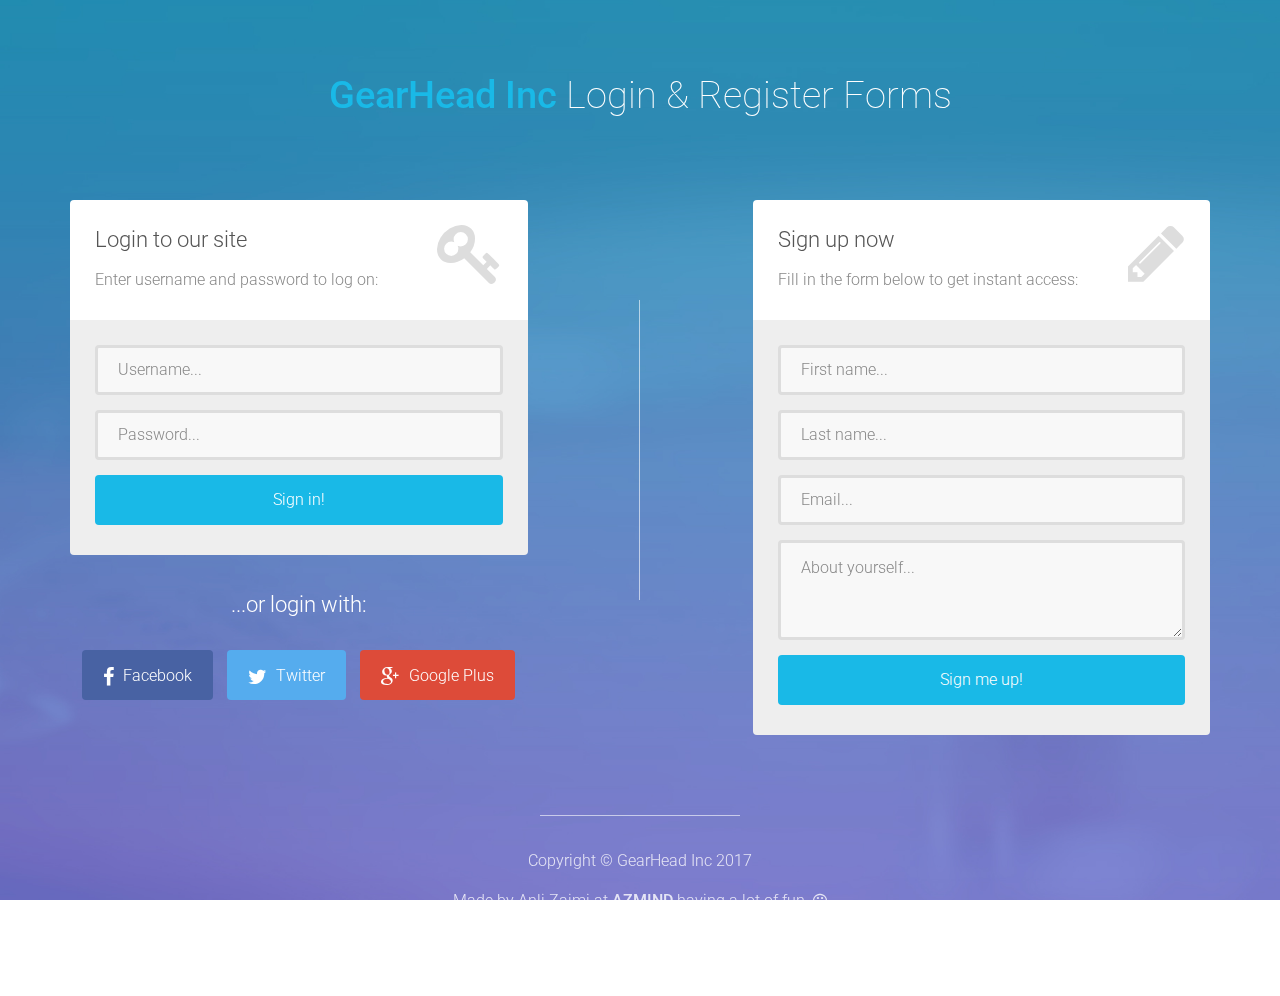
<file: HomeWork/Project 3/signin-signup form.html>
<!DOCTYPE html>
<html lang="en">

    <head>

        <meta charset="utf-8">
        <meta http-equiv="X-UA-Compatible" content="IE=edge">
        <meta name="viewport" content="width=device-width, initial-scale=1">
        <title>GearHead Inc Login &amp; Register</title>

        <!-- CSS -->
        <link rel="stylesheet" href="http://fonts.googleapis.com/css?family=Roboto:400,100,300,500">
        <link rel="stylesheet" href="assets/bootstrap/css/bootstrap.min.css">
        <link rel="stylesheet" href="assets/font-awesome/css/font-awesome.min.css">
		<link rel="stylesheet" href="assets/css/form-elements.css">
        <link rel="stylesheet" href="assets/css/style.css">

        <!-- HTML5 Shim and Respond.js IE8 support of HTML5 elements and media queries -->
        <!-- WARNING: Respond.js doesn't work if you view the page via file:// -->
        <!--[if lt IE 9]>
            <script src="https://oss.maxcdn.com/libs/html5shiv/3.7.0/html5shiv.js"></script>
            <script src="https://oss.maxcdn.com/libs/respond.js/1.4.2/respond.min.js"></script>
        <![endif]-->

        <!-- Favicon and touch icons -->
        <link rel="shortcut icon" href="assets/ico/favicon.png">
        <link rel="apple-touch-icon-precomposed" sizes="144x144" href="assets/ico/apple-touch-icon-144-precomposed.png">
        <link rel="apple-touch-icon-precomposed" sizes="114x114" href="assets/ico/apple-touch-icon-114-precomposed.png">
        <link rel="apple-touch-icon-precomposed" sizes="72x72" href="assets/ico/apple-touch-icon-72-precomposed.png">
        <link rel="apple-touch-icon-precomposed" href="assets/ico/apple-touch-icon-57-precomposed.png">

    </head>

    <body>

        <!-- Top content -->
        <div class="top-content">
        	
            <div class="inner-bg">
                <div class="container">
                	
                    <div class="row">
                        <div class="col-sm-8 col-sm-offset-2 text">
                            <h1><strong><a href="index.html">GearHead Inc</a></strong> Login &amp; Register Forms</h1>
                            <!--div class="description">
                            	<!--p>
	                            	This is a free responsive <strong>"login and register forms"</strong> template made with Bootstrap. 
	                            	Download it on <a href="http://azmind.com" target="_blank"><strong>AZMIND</strong></a>, 
	                            	customize and use it as you like!
                            	</p>
                            </div>-->
                        </div>
                    </div>
                    
                    <div class="row">
                        <div class="col-sm-5">
                        	
                        	<div class="form-box">
	                        	<div class="form-top">
	                        		<div class="form-top-left">
	                        			<h3>Login to our site</h3>
	                            		<p>Enter username and password to log on:</p>
	                        		</div>
	                        		<div class="form-top-right">
	                        			<i class="fa fa-key"></i>
	                        		</div>
	                            </div>
	                            <div class="form-bottom">
				                    <form role="form" action="" method="post" class="login-form">
				                    	<div class="form-group">
				                    		<label class="sr-only" for="form-username">Username</label>
				                        	<input type="text" name="form-username" placeholder="Username..." class="form-username form-control" id="form-username">
				                        </div>
				                        <div class="form-group">
				                        	<label class="sr-only" for="form-password">Password</label>
				                        	<input type="password" name="form-password" placeholder="Password..." class="form-password form-control" id="form-password">
				                        </div>
				                        <button type="submit" class="btn">Sign in!</button>
				                    </form>
			                    </div>
		                    </div>
		                
		                	<div class="social-login">
	                        	<h3>...or login with:</h3>
	                        	<div class="social-login-buttons">
		                        	<a class="btn btn-link-1 btn-link-1-facebook" href="#">
		                        		<i class="fa fa-facebook"></i> Facebook
		                        	</a>
		                        	<a class="btn btn-link-1 btn-link-1-twitter" href="#">
		                        		<i class="fa fa-twitter"></i> Twitter
		                        	</a>
		                        	<a class="btn btn-link-1 btn-link-1-google-plus" href="#">
		                        		<i class="fa fa-google-plus"></i> Google Plus
		                        	</a>
	                        	</div>
	                        </div>
	                        
                        </div>
                        
                        <div class="col-sm-1 middle-border"></div>
                        <div class="col-sm-1"></div>
                        	
                        <div class="col-sm-5">
                        	
                        	<div class="form-box">
                        		<div class="form-top">
	                        		<div class="form-top-left">
	                        			<h3>Sign up now</h3>
	                            		<p>Fill in the form below to get instant access:</p>
	                        		</div>
	                        		<div class="form-top-right">
	                        			<i class="fa fa-pencil"></i>
	                        		</div>
	                            </div>
	                            <div class="form-bottom">
				                    <form role="form" action="" method="post" class="registration-form">
				                    	<div class="form-group">
				                    		<label class="sr-only" for="form-first-name">First name</label>
				                        	<input type="text" name="form-first-name" placeholder="First name..." class="form-first-name form-control" id="form-first-name">
				                        </div>
				                        <div class="form-group">
				                        	<label class="sr-only" for="form-last-name">Last name</label>
				                        	<input type="text" name="form-last-name" placeholder="Last name..." class="form-last-name form-control" id="form-last-name">
				                        </div>
				                        <div class="form-group">
				                        	<label class="sr-only" for="form-email">Email</label>
				                        	<input type="text" name="form-email" placeholder="Email..." class="form-email form-control" id="form-email">
				                        </div>
				                        <div class="form-group">
				                        	<label class="sr-only" for="form-about-yourself">About yourself</label>
				                        	<textarea name="form-about-yourself" placeholder="About yourself..." 
				                        				class="form-about-yourself form-control" id="form-about-yourself"></textarea>
				                        </div>
				                        <button type="submit" class="btn">Sign me up!</button>
				                    </form>
			                    </div>
                        	</div>
                        	
                        </div>
                    </div>
                    
                </div>
            </div>
            
        </div>

        <!-- Footer -->
        <footer>
        	<div class="container">
        		<div class="row">
        			
        			<div class="col-sm-8 col-sm-offset-2">
        				<div class="footer-border"></div>
                        <p class="m-0 text-center text-white">Copyright &copy; <a href="index.html">GearHead Inc 2017</a></p>
        				<p>Made by Anli Zaimi at <a href="http://azmind.com" target="_blank"><strong>AZMIND</strong></a> 
        					having a lot of fun. <i class="fa fa-smile-o"></i></p>
        			</div>
        			
        		</div>
        	</div>
        </footer>

        <!-- Javascript -->
        <script src="assets/js/jquery-1.11.1.min.js"></script>
        <script src="assets/bootstrap/js/bootstrap.min.js"></script>
        <script src="assets/js/jquery.backstretch.min.js"></script>
        <script src="assets/js/scripts.js"></script>
        
        <!--[if lt IE 10]>
            <script src="assets/js/placeholder.js"></script>
        <![endif]-->

    </body>

</html>
</file>
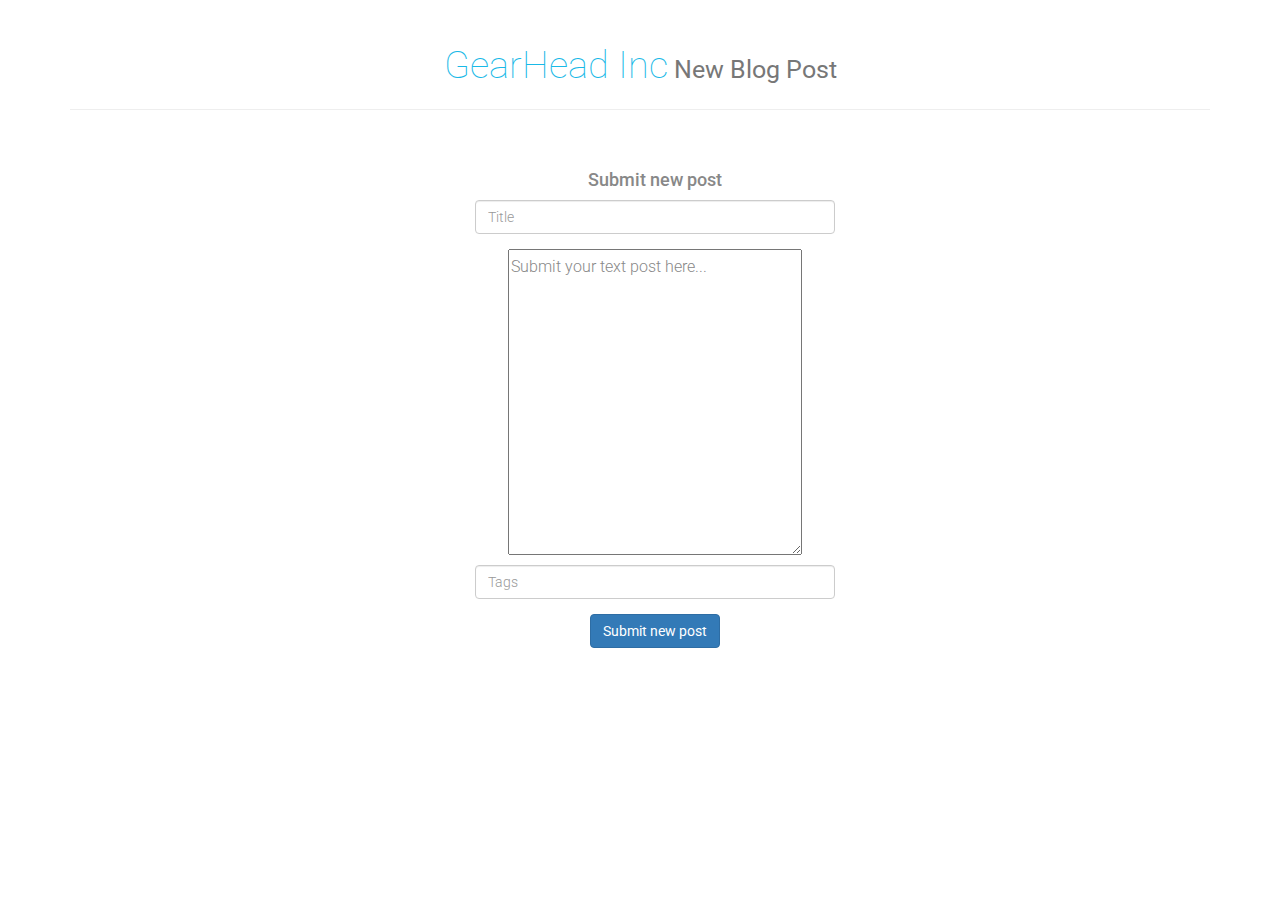
<file: HomeWork/Project 3/write_new_blog_form.html>
<!DOCTYPE html>
<html>
<head>
    <meta charset="utf-8" />
    <title>New Blog Post | GearHead Inc</title>
    <meta name="viewport" content="width=device-width, initial-scale=1.0" />

    <link rel="stylesheet" type="text/css" href="bootstrap/css/bootstrap.min.css" />
    <link rel="stylesheet" type="text/css" href="font-awesome/css/font-awesome.min.css" />
    <link rel="stylesheet" type="text/css" href="assets/css/style.css">
    <link rel="stylesheet" href="http://fonts.googleapis.com/css?family=Roboto:400,100,300,500">
    
    

    <script type="text/javascript" src="js/jquery-1.10.2.min.js"></script>
    <script type="text/javascript" src="bootstrap/js/bootstrap.min.js"></script>
</head>
    
<body>

<div class="container">

<div class="page-header">
    <h1><a href="index.html">GearHead Inc</a><small> New Blog Post</small></h1>
</div>
    
<!-- New Blog Post - START -->
<div class="container">
    <div class="row" id="row_style">
        <h4 class="text-center">Submit new post</h4>
        <div class="col-md-4   col-md-offset-4">
            <div class="form-group">
                <input type="text" class="form-control" placeholder="Title">
            </div>
            <textarea id="editor" cols="30" rows="10">Submit your text post here...</textarea>
            <br>
            <div class="form-group">
                <input type="text" class="form-control" placeholder="Tags">
            </div>
            <div class="form-group">
                <button class="btn btn-primary" id="submit">Submit new post</button>
            </div>
        </div>
    </div>
</div>

<style>
    #row_style {
        margin-top: 30px;
    }

    #submit {
        display: block;
        margin: auto;
    }
</style>

<!-- you need to include the shieldui css and js assets in order for the charts to work -->
<link rel="stylesheet" type="text/css" href="http://www.shieldui.com/shared/components/latest/css/light/all.min.css" />
<script type="text/javascript" src="http://www.shieldui.com/shared/components/latest/js/shieldui-all.min.js"></script>

<script>
    $(function () {
        $("#editor").shieldEditor({
            height: 260
        });
    })
</script>
<!-- New Blog Post - END -->

</div>

</body>
</html>
</file>
<file: HomeWork/HW 5/css/mystyle.css>
.grid
{
    margin: 0 auto;
    max-width: 1300px;
    width: 100%;
    /*background-image: url(background.jpg);*/
    border: solid 2px;
    border-color: blue;
    background-color: white;
}

.black
{
    background-color: black;
}
.row
{
    width: 100%;
    margin-bottom: 5px;
    display: flex; 
    flex-flow: wrap;
}

.col1
{
    width: 8.33%;
    display: flex;
}

.col2
{
    width: 16.66%;
}

.col3
{
    width: 25%;
}

.col4
{
    width: 33.33%;
}

.col5
{
    width: 41.66%;
}

.col6
{
    width: 50%;
}

.col7
{
    width: 58.33%;
}

.col8
{
    width: 66.66%;
}

.col9
{
    width: 75%;
}

.col10
{
    width: 83.33%;
}

.col11
{
    width: 91.66%;
}

.col12
{
    width: 100%;
}

header
{
    border: 2px solid black;
    padding: 2em;
    color: white;
    background-color: red;
    clear: left;
    text-align: center;
}


p
{
    font-family: sans-serif;
    text-indent: 15px;
    font-size: 15px;
    /*color: white;*/
}

.right
{
    text-align: right;
}

.center
{
    text-align: center;
}
</file>
<file: HomeWork/Project 2/mycss/mycss.css>
.fa {
  padding: 20px;
  font-size: 30px;
  width: 50px;
  text-align: center;
  text-decoration: none;
  border-radius: 50%;
  margin: 5px 2px;
}

.fa:hover {
    opacity: 0.7;
}

.fa-facebook {
  background: #3B5998;
  color: white;
}

.fa-twitter {
  background: #55ACEE;
  color: white;
}

.fa-google {
  background: #dd4b39;
  color: white;
}

.fa-linkedin {
  background: #007bb5;
  color: white;
}

.fa-youtube {
  background: #bb0000;
  color: white;
}

.fa-instagram {
  background: #125688;
  color: white;
}

.fa-pinterest {
  background: #cb2027;
  color: white;
}

.fa-snapchat-ghost {
  background: #fffc00;
  color: white;
  text-shadow: -1px 0 black, 0 1px black, 1px 0 black, 0 -1px black;
}

.fa-skype {
  background: #00aff0;
  color: white;
}

.fa-android {
  background: #a4c639;
  color: white;
}

.fa-dribbble {
  background: #ea4c89;
  color: white;
}

.fa-vimeo {
  background: #45bbff;
  color: white;
}

.fa-tumblr {
  background: #2c4762;
  color: white;
}

.fa-vine {
  background: #00b489;
  color: white;
}

.fa-foursquare {
  background: #45bbff;
  color: white;
}

.fa-stumbleupon {
  background: #eb4924;
  color: white;
}

.fa-flickr {
  background: #f40083;
  color: white;
}

.fa-yahoo {
  background: #430297;
  color: white;
}

.fa-soundcloud {
  background: #ff5500;
  color: white;
}

.fa-reddit {
  background: #ff5700;
  color: white;
}

.fa-rss {
  background: #ff6600;
  color: white;
}
</file>
<file: HomeWork/Project 3/css/mycss1.css>
/*Breakpoints*/

.row::after {
    content: "";
    clear: both;
    display: table;
}

[class*="col-"] {
    float: left;
    padding: 15px;
}
/* For mobile phones: */
[class*="col-"] {
    width: 100%;
}

@media only screen and (min-width: 600px) {
    /* For tablets: */
    .col-m-1 {width: 8.33%;}
    .col-m-2 {width: 16.66%;}
    .col-m-3 {width: 25%;}
    .col-m-4 {width: 33.33%;}
    .col-m-5 {width: 41.66%;}
    .col-m-6 {width: 50%;}
    .col-m-7 {width: 58.33%;}
    .col-m-8 {width: 66.66%;}
    .col-m-9 {width: 75%;}
    .col-m-10 {width: 83.33%;}
    .col-m-11 {width: 91.66%;}
    .col-m-12 {width: 100%;}
}

/* For Desktop: */
@media only screen and (min-width: 768px) {
    /* For desktop: */
    .col-1 {width: 8.33%;}
    .col-2 {width: 16.66%;}
    .col-3 {width: 25%;}
    .col-4 {width: 33.33%;}
    .col-5 {width: 41.66%;}
    .col-6 {width: 50%;}
    .col-7 {width: 58.33%;}
    .col-8 {width: 66.66%;}
    .col-9 {width: 75%;}
    .col-10 {width: 83.33%;}
    .col-11 {width: 91.66%;}
    .col-12 {width: 100%;}
}

img
{
    
    max-width: 100%;
    height: auto;
}

.fa {
  padding: 20px;
  font-size: 30px;
  width: 50px;
  text-align: center;
  text-decoration: none;
  border-radius: 50%;
  margin: 5px 2px;
}

.fa:hover {
    opacity: 0.7;
}

.fa-facebook {
  background: #3B5998;
  color: white;
}

.fa-twitter {
  background: #55ACEE;
  color: white;
}

.fa-google {
  background: #dd4b39;
  color: white;
}

.fa-linkedin {
  background: #007bb5;
  color: white;
}

.fa-youtube {
  background: #bb0000;
  color: white;
}

.fa-instagram {
  background: #125688;
  color: white;
}

.fa-pinterest {
  background: #cb2027;
  color: white;
}

.fa-snapchat-ghost {
  background: #fffc00;
  color: white;
  text-shadow: -1px 0 black, 0 1px black, 1px 0 black, 0 -1px black;
}

.fa-skype {
  background: #00aff0;
  color: white;
}

.fa-android {
  background: #a4c639;
  color: white;
}

.fa-dribbble {
  background: #ea4c89;
  color: white;
}

.fa-vimeo {
  background: #45bbff;
  color: white;
}

.fa-tumblr {
  background: #2c4762;
  color: white;
}

.fa-vine {
  background: #00b489;
  color: white;
}

.fa-foursquare {
  background: #45bbff;
  color: white;
}

.fa-stumbleupon {
  background: #eb4924;
  color: white;
}

.fa-flickr {
  background: #f40083;
  color: white;
}

.fa-yahoo {
  background: #430297;
  color: white;
}

.fa-soundcloud {
  background: #ff5500;
  color: white;
}

.fa-reddit {
  background: #ff5700;
  color: white;
}

.fa-rss {
  background: #ff6600;
  color: white;
}
</file>
<file: HomeWork/HW 1/css/mystyle.css>
h2
{
    text-align: justify;
}

h4
{
    font-family: cursive;
}
            
figure
{
    text-align: center;
}

header
{
    border: 2px solid blue;
    padding: 1em;
    color: white;
    background-color: red;
    clear: left;
    text-align: center;
}

body
{
    background-color: dodgerblue;
    border-style:inset;
    font-family: Times New Roman;
    padding: 10px;
}

.container
{
     border: 2px solid yellow;
     background-color: white;
     border-style:ridge;
     border-radius: 15px
     padding: 10px;
}
            
.indent
{
    text-indent: 40px;
}
</file>
<file: HomeWork/HW 2/css/mystyle.css>
.grid
{
    margin: 0 auto;
    max-width: 1300px;
    width: 100%;
    /*background-image: url(background.jpg);*/
    border: solid 2px;
    background-color: white;
}

.row
{
    width: 100%;
    margin-bottom: 5px;
    display: flex; 
    flex-flow: wrap;
}

.col1
{
    width: 8.33%;
    display: flex;
}

.col2
{
    width: 16.66%;
}

.col3
{
    width: 25%;
}

.col4
{
    width: 33.33%;
}

.col5
{
    width: 41.66%;
}

.col6
{
    width: 50%;
}

.col7
{
    width: 58.33%;
}

.col8
{
    width: 66.66%;
}

.col9
{
    width: 75%;
}

.col10
{
    width: 83.33%;
}

.col11
{
    width: 91.66%;
}

.col12
{
    width: 100%;
}

body
{
    background-color: darkblue;
}

header
{
    border: 2px solid black;
    padding: 1em;
    color: white;
    background-color: red;
    clear: left;
    text-align: center;
}

h3
{
    /*color: white;*/
}

p
{
    font-family: sans-serif;
    text-indent: 15px;
    font-size: 15px;
    /*color: white;*/
}

.right
{
    text-align: right;
}

.center
{
    text-align: center;
}
</file>
<file: HomeWork/Project 3/assets/css/form-elements.css>
input[type="text"], 
input[type="password"], 
textarea, 
textarea.form-control {
	height: 50px;
    margin: 0;
    padding: 0 20px;
    vertical-align: middle;
    background: #f8f8f8;
    border: 3px solid #ddd;
    font-family: 'Roboto', sans-serif;
    font-size: 16px;
    font-weight: 300;
    line-height: 50px;
    color: #888;
    -moz-border-radius: 4px; -webkit-border-radius: 4px; border-radius: 4px;
    -moz-box-shadow: none; -webkit-box-shadow: none; box-shadow: none;
    -o-transition: all .3s; -moz-transition: all .3s; -webkit-transition: all .3s; -ms-transition: all .3s; transition: all .3s;
}

textarea, 
textarea.form-control {
	padding-top: 10px;
	padding-bottom: 10px;
	line-height: 30px;
}

input[type="text"]:focus, 
input[type="password"]:focus, 
textarea:focus, 
textarea.form-control:focus {
	outline: 0;
	background: #fff;
    border: 3px solid #ccc;
    -moz-box-shadow: none; -webkit-box-shadow: none; box-shadow: none;
}

input[type="text"]:-moz-placeholder, input[type="password"]:-moz-placeholder, 
textarea:-moz-placeholder, textarea.form-control:-moz-placeholder { color: #888; }

input[type="text"]:-ms-input-placeholder, input[type="password"]:-ms-input-placeholder, 
textarea:-ms-input-placeholder, textarea.form-control:-ms-input-placeholder { color: #888; }

input[type="text"]::-webkit-input-placeholder, input[type="password"]::-webkit-input-placeholder, 
textarea::-webkit-input-placeholder, textarea.form-control::-webkit-input-placeholder { color: #888; }



button.btn {
	height: 50px;
    margin: 0;
    padding: 0 20px;
    vertical-align: middle;
    background: #19b9e7;
    border: 0;
    font-family: 'Roboto', sans-serif;
    font-size: 16px;
    font-weight: 300;
    line-height: 50px;
    color: #fff;
    -moz-border-radius: 4px; -webkit-border-radius: 4px; border-radius: 4px;
    text-shadow: none;
    -moz-box-shadow: none; -webkit-box-shadow: none; box-shadow: none;
    -o-transition: all .3s; -moz-transition: all .3s; -webkit-transition: all .3s; -ms-transition: all .3s; transition: all .3s;
}

button.btn:hover { opacity: 0.6; color: #fff; }

button.btn:active { outline: 0; opacity: 0.6; color: #fff; -moz-box-shadow: none; -webkit-box-shadow: none; box-shadow: none; }

button.btn:focus { outline: 0; opacity: 0.6; background: #19b9e7; color: #fff; }

button.btn:active:focus, button.btn.active:focus { outline: 0; opacity: 0.6; background: #19b9e7; color: #fff; }
</file>
<file: HomeWork/Project 3/assets/css/style.css>
body {
    font-family: 'Roboto', sans-serif;
    font-size: 16px;
    font-weight: 300;
    color: #888;
    line-height: 30px;
    text-align: center;
}

strong { font-weight: 500; }

a, a:hover, a:focus {
	color: #19b9e7;
	text-decoration: none;
    -o-transition: all .3s; -moz-transition: all .3s; -webkit-transition: all .3s; -ms-transition: all .3s; transition: all .3s;
}

h1, h2 {
	margin-top: 10px;
	font-size: 38px;
    font-weight: 100;
    color: #555;
    line-height: 50px;
}

h3 {
	font-size: 22px;
    font-weight: 300;
    color: #555;
    line-height: 30px;
}

img { max-width: 100%; }

::-moz-selection { background: #19b9e7; color: #fff; text-shadow: none; }
::selection { background: #19b9e7; color: #fff; text-shadow: none; }


.btn-link-1 {
	display: inline-block;
	height: 50px;
	margin: 5px;
	padding: 16px 20px 0 20px;
	background: #19b9e7;
	font-size: 16px;
    font-weight: 300;
    line-height: 16px;
    color: #fff;
    -moz-border-radius: 4px; -webkit-border-radius: 4px; border-radius: 4px;
}
.btn-link-1:hover, .btn-link-1:focus, .btn-link-1:active { outline: 0; opacity: 0.6; color: #fff; }

.btn-link-1.btn-link-1-facebook { background: #4862a3; }
.btn-link-1.btn-link-1-twitter { background: #55acee; }
.btn-link-1.btn-link-1-google-plus { background: #dd4b39; }

.btn-link-1 i {
	padding-right: 5px;
	vertical-align: middle;
	font-size: 20px;
	line-height: 20px;
}

.btn-link-2 {
	display: inline-block;
	height: 50px;
	margin: 5px;
	padding: 15px 20px 0 20px;
	background: rgba(0, 0, 0, 0.3);
	border: 1px solid #fff;
	font-size: 16px;
    font-weight: 300;
    line-height: 16px;
    color: #fff;
    -moz-border-radius: 4px; -webkit-border-radius: 4px; border-radius: 4px;
}
.btn-link-2:hover, .btn-link-2:focus, 
.btn-link-2:active, .btn-link-2:active:focus { outline: 0; opacity: 0.6; background: rgba(0, 0, 0, 0.3); color: #fff; }


/***** Top content *****/

.inner-bg {
    padding: 60px 0 80px 0;
}

.top-content .text {
	color: #fff;
}

.top-content .text h1 { color: #fff; }

.top-content .description {
	margin: 20px 0 10px 0;
}

.top-content .description p { opacity: 0.8; }

.top-content .description a {
	color: #fff;
}
.top-content .description a:hover, 
.top-content .description a:focus { border-bottom: 1px dotted #fff; }

.form-box {
	margin-top: 70px;
}

.form-top {
	overflow: hidden;
	padding: 0 25px 15px 25px;
	background: #fff;
	-moz-border-radius: 4px 4px 0 0; -webkit-border-radius: 4px 4px 0 0; border-radius: 4px 4px 0 0;
	text-align: left;
}

.form-top-left {
	float: left;
	width: 75%;
	padding-top: 25px;
}

.form-top-left h3 { margin-top: 0; }

.form-top-right {
	float: left;
	width: 25%;
	padding-top: 5px;
	font-size: 66px;
	color: #ddd;
	line-height: 100px;
	text-align: right;
}

.form-bottom {
	padding: 25px 25px 30px 25px;
	background: #eee;
	-moz-border-radius: 0 0 4px 4px; -webkit-border-radius: 0 0 4px 4px; border-radius: 0 0 4px 4px;
	text-align: left;
}

.form-bottom form textarea {
	height: 100px;
}

.form-bottom form button.btn {
	width: 100%;
}

.form-bottom form .input-error {
	border-color: #19b9e7;
}

.social-login {
	margin-top: 35px;
}

.social-login h3 {
	color: #fff;
}

.social-login-buttons {
	margin-top: 25px;
}

.middle-border {
	min-height: 300px;
	margin-top: 170px;
	border-right: 1px solid #fff;
	border-right: 1px solid rgba(255, 255, 255, 0.6);
}


/***** Footer *****/

footer {
	padding-bottom: 70px;
	color: #fff;
}

footer .footer-border {
	width: 200px;
	margin: 0 auto;
	padding-bottom: 30px;
	border-top: 1px solid #fff;
	border-top: 1px solid rgba(255, 255, 255, 0.6);
}

footer p { opacity: 0.8; }

footer a {
	color: #fff;
}
footer a:hover, footer a:focus { color: #fff; border-bottom: 1px dotted #fff; }


/***** Media queries *****/

@media (min-width: 992px) and (max-width: 1199px) {}

@media (min-width: 768px) and (max-width: 991px) {}

@media (max-width: 767px) {
	
	.middle-border { min-height: auto; margin: 65px 30px 0 30px; border-right: 0; 
						border-top: 1px solid #fff; border-top: 1px solid rgba(255, 255, 255, 0.6); }
	
}

@media (max-width: 415px) {
	
	h1, h2 { font-size: 32px; }

}
</file>
<file: HomeWork/Project 2/css/blog-home.css>
/*!
 * Start Bootstrap - Blog Home (http://startbootstrap.com/template-overviews/blog-home)
 * Copyright 2013-2017 Start Bootstrap
 * Licensed under MIT (https://github.com/BlackrockDigital/startbootstrap-blog-home/blob/master/LICENSE)
 */

body {
    padding-top: 54px;
}

@media (min-width: 992px) {
    body {
        padding-top: 56px;
    }
}
</file>
<file: HomeWork/Project 3/css/blog-home.css>
/*!
 * Start Bootstrap - Blog Home (http://startbootstrap.com/template-overviews/blog-home)
 * Copyright 2013-2017 Start Bootstrap
 * Licensed under MIT (https://github.com/BlackrockDigital/startbootstrap-blog-home/blob/master/LICENSE)
 */

body {
    padding-top: 54px;
}

@media (min-width: 992px) {
    body {
        padding-top: 56px;
    }
}
</file>
